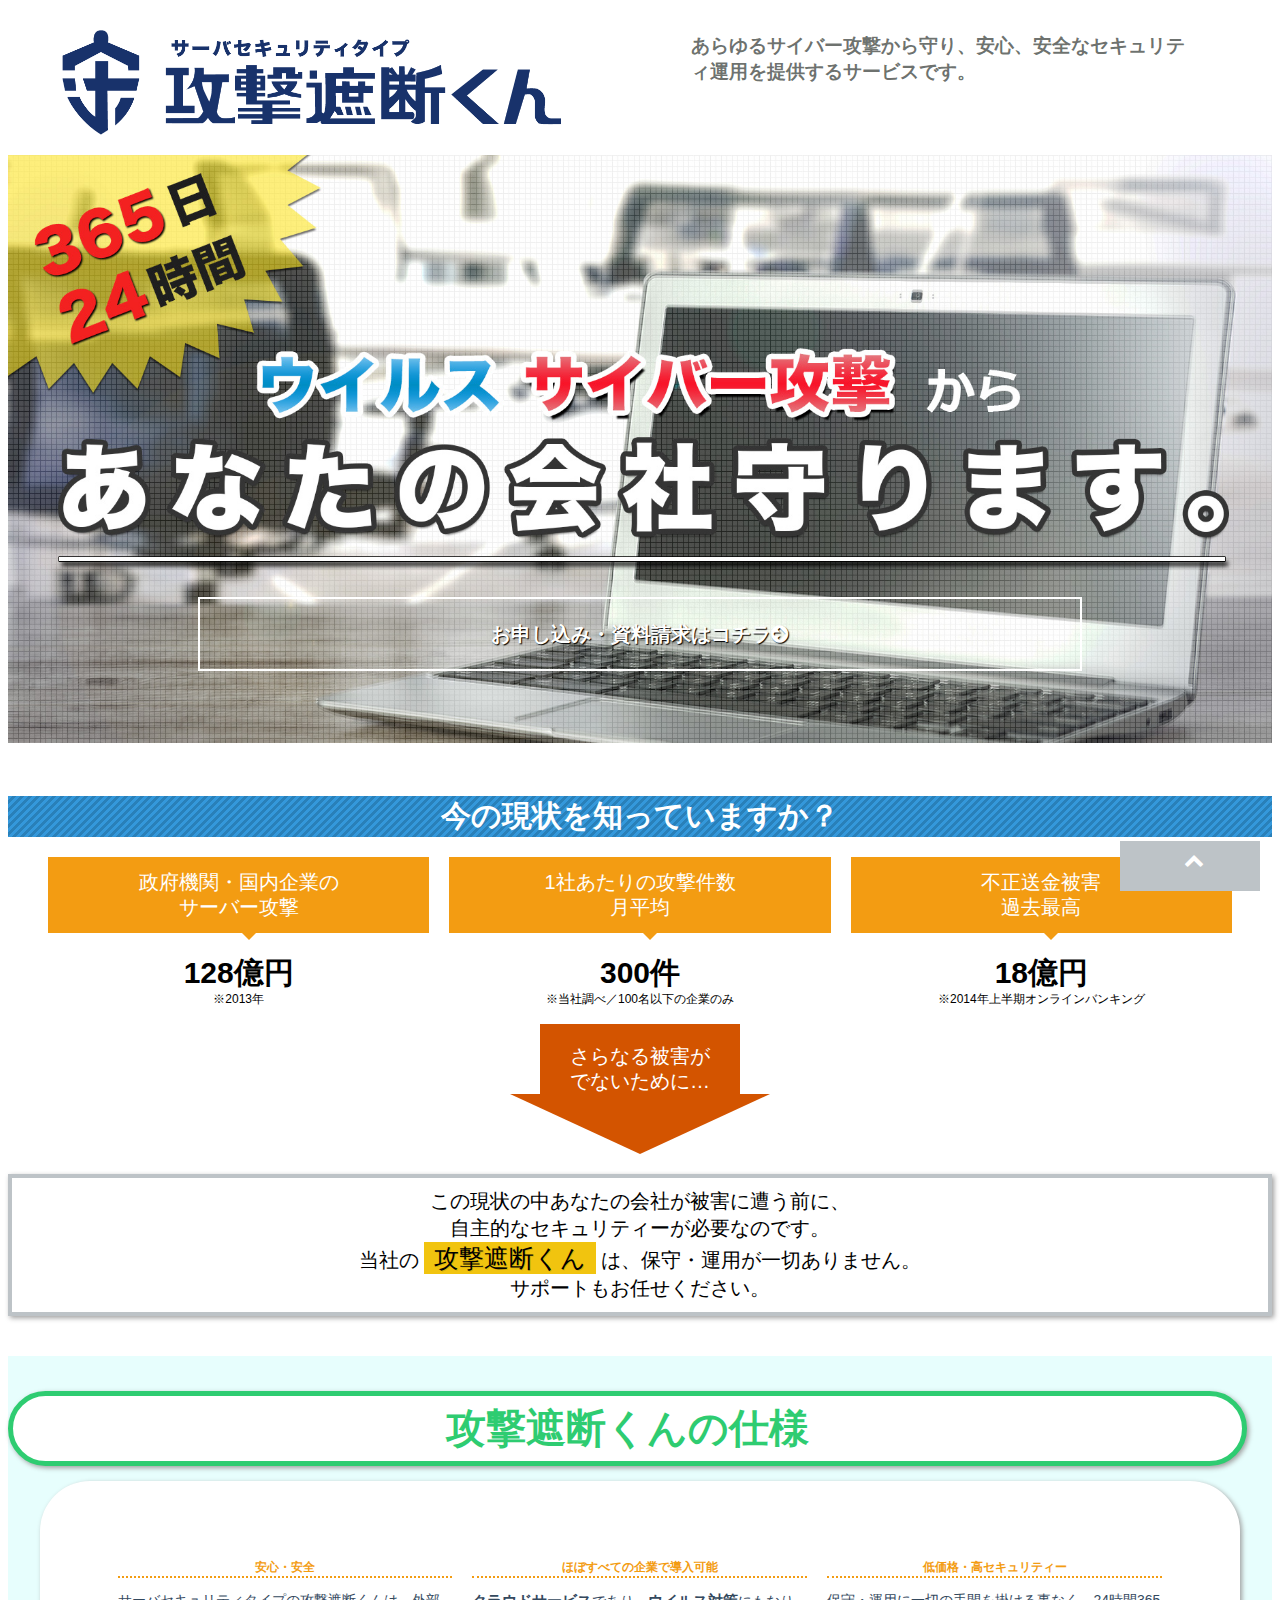
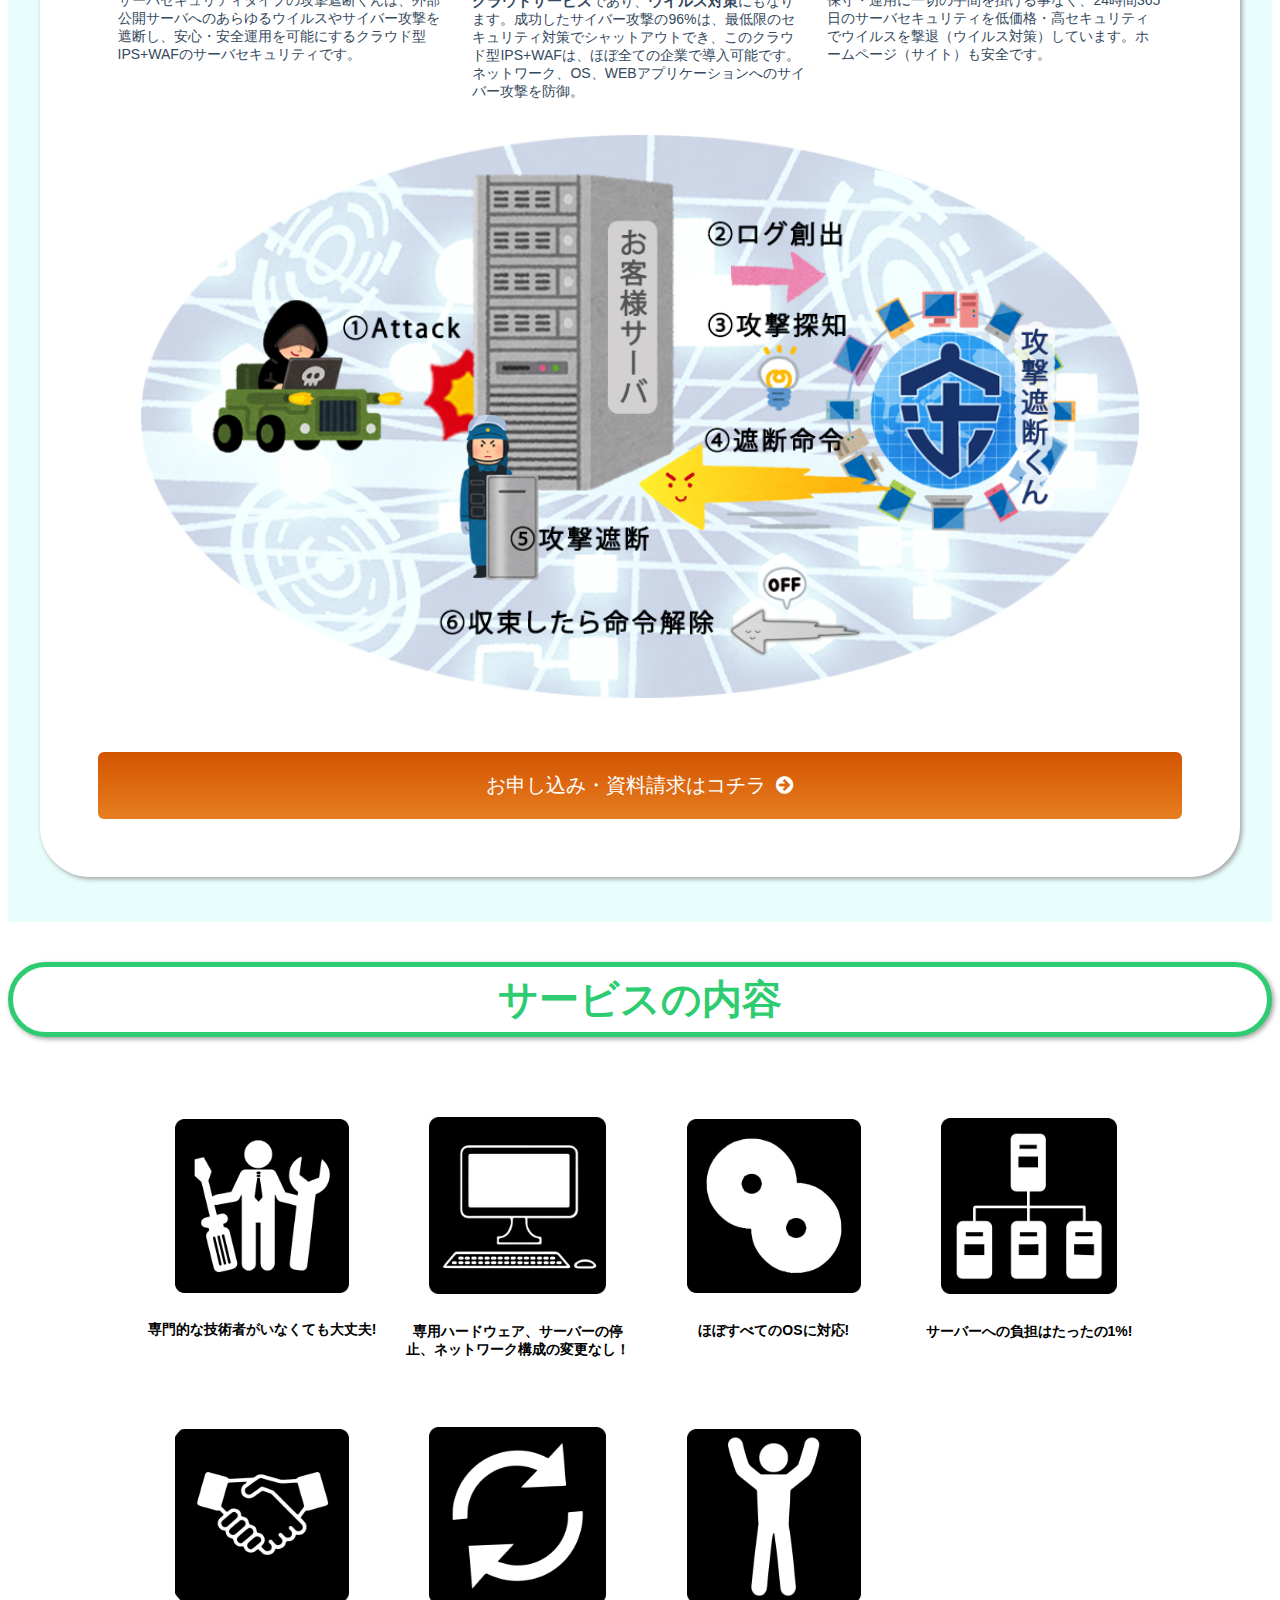
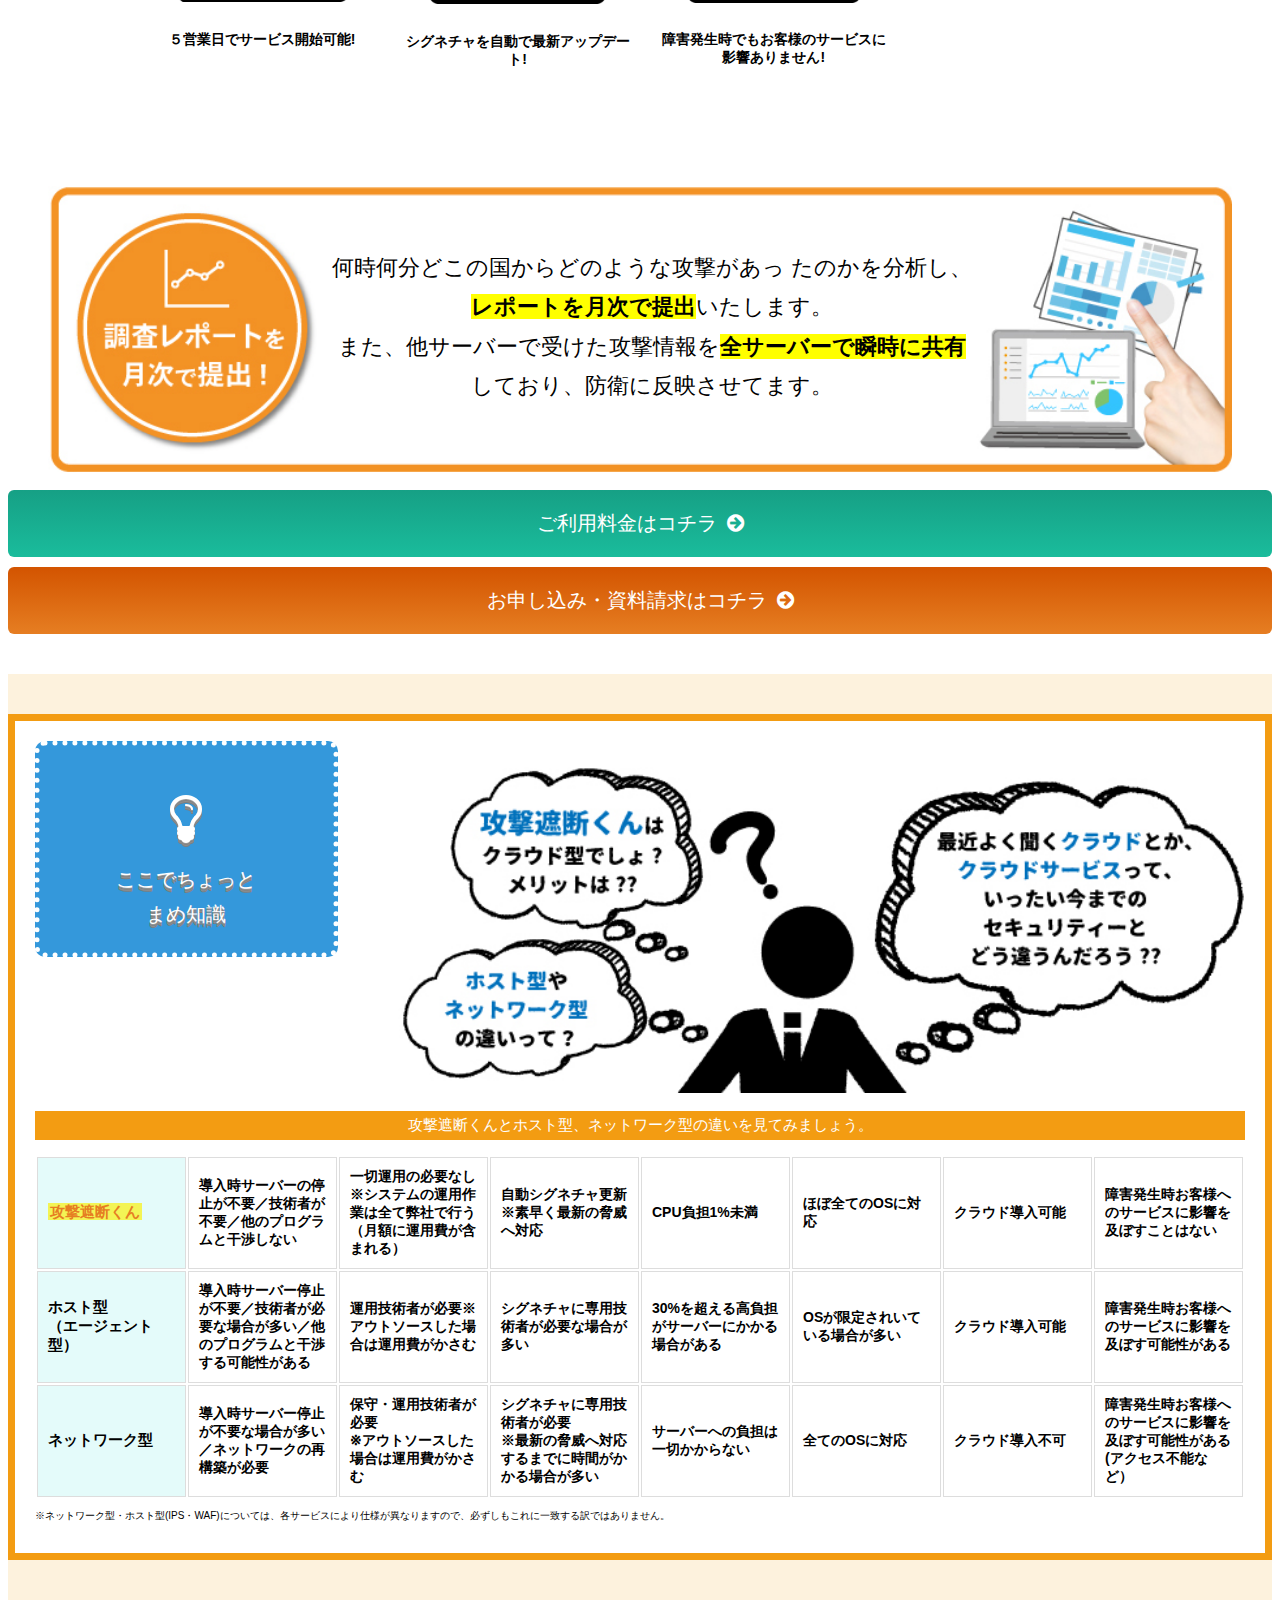
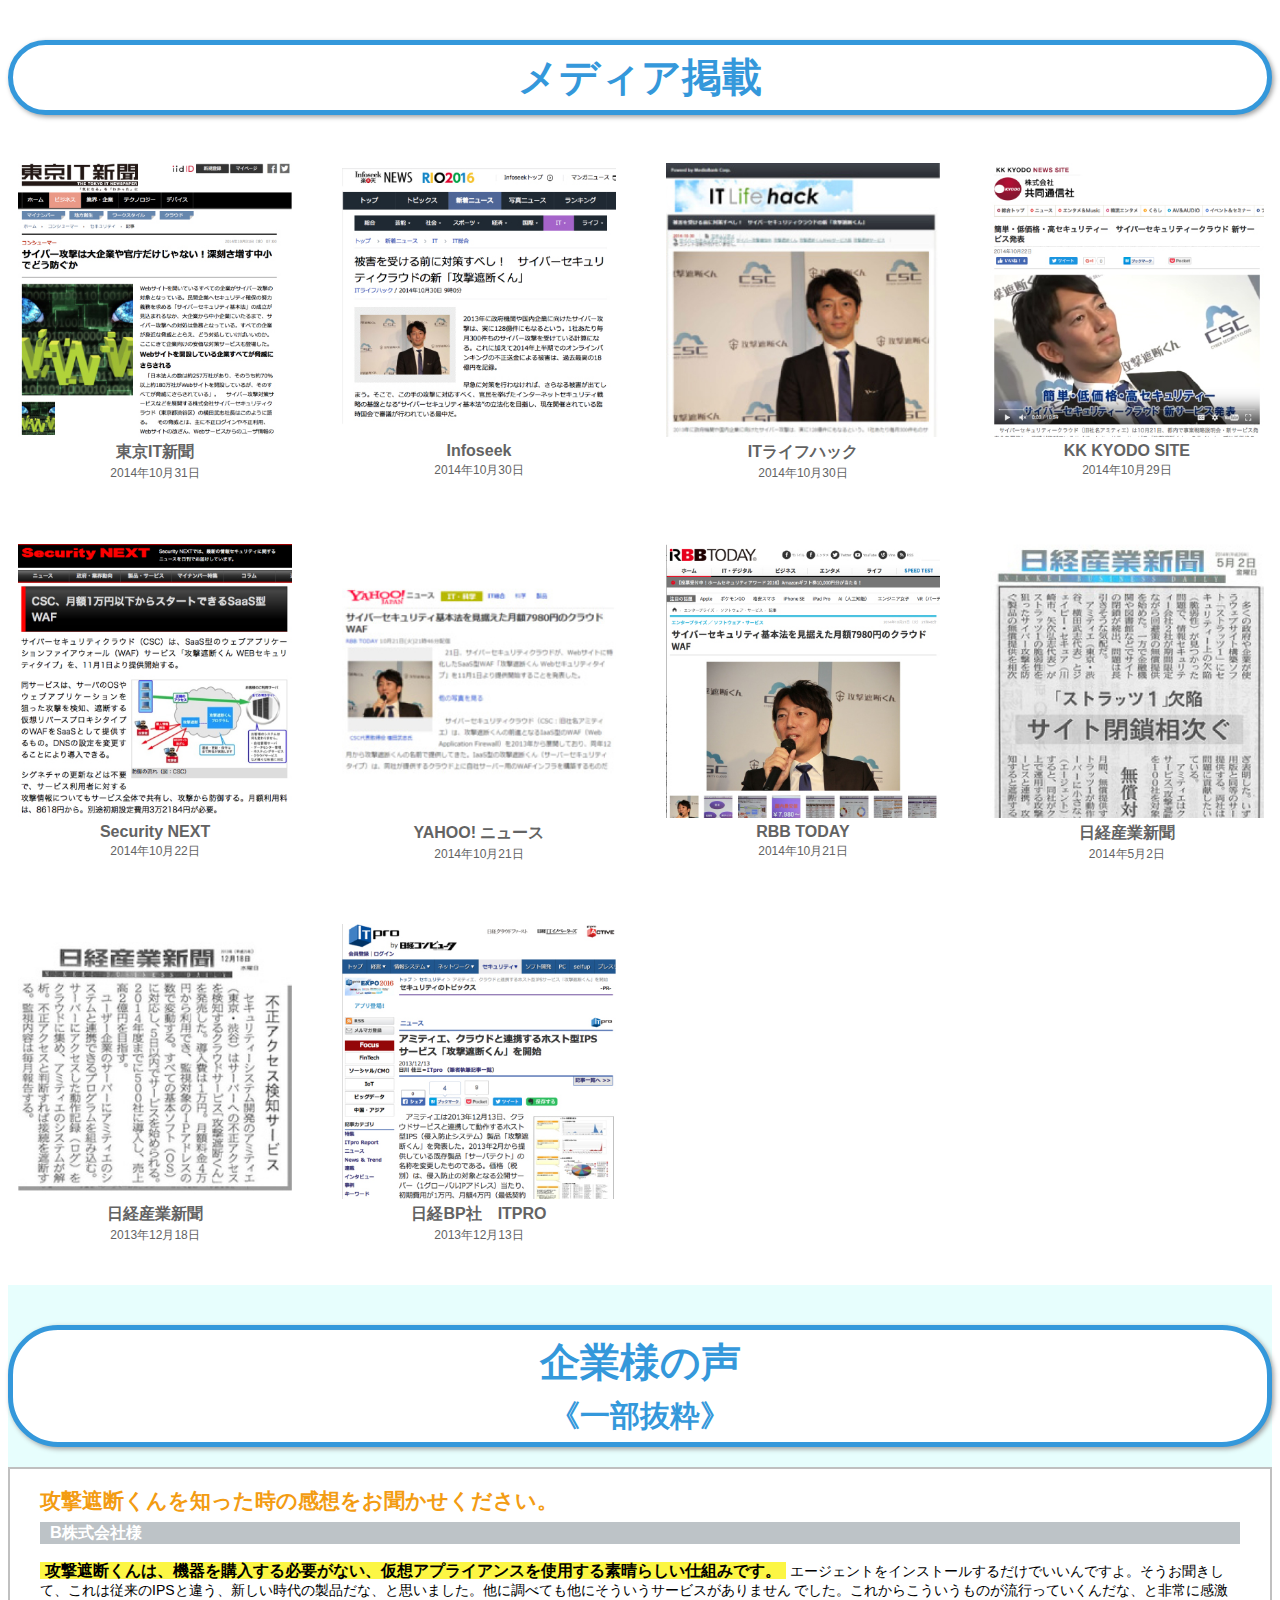
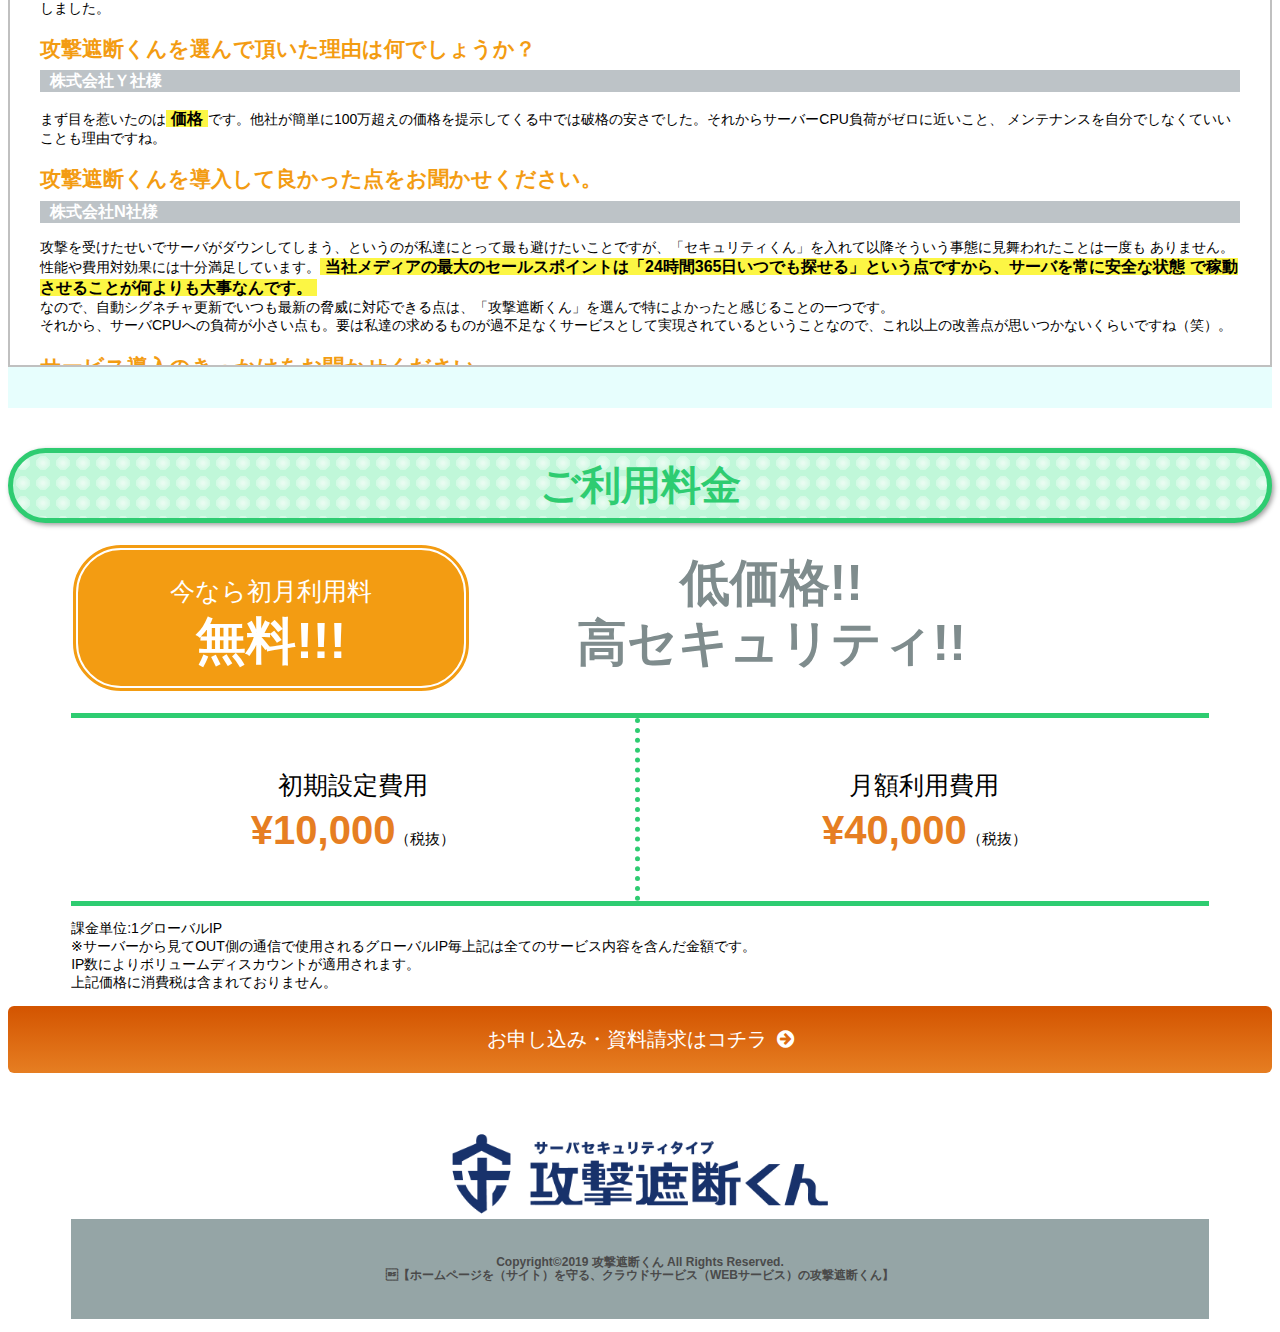
<file: index.html>
<!doctype html>
<html>
<head>
<meta charset="UTF-8">
<meta name="viewport" content="width=device-width,initial-scale=1.0, minimum-scale=1.0">
<title>攻撃遮断くん</title>
<!--変更点１-->
<link rel="stylesheet" type="text/css" href="style.css">
<link rel="stylesheet" type="text/css" href="sp.css" >

<link rel="stylesheet" href="https://maxcdn.bootstrapcdn.com/font-awesome/4.6.3/css/font-awesome.min.css">
<link rel="stylesheet" href="photoswipe.css" />

<!-- jQuery -->
<script src="https://ajax.googleapis.com/ajax/libs/jquery/1.10.2/jquery.min.js"></script>
<script src="jquery.bxslider.min.js"></script>
<link href="jquery.bxslider.css" rel="stylesheet" />
<script src="breakpoints.js"></script>
<script src="jquery.photoswipe.js"></script>
<script type="text/javascript">
        $(document).ready(function(){
            $('.bxslider').bxSlider({
                auto: true,
				pause:  1800,
				speed: 500,
            });
        });

		$(function() {
    $(window).setBreakpoints({
        distinct: true,
        breakpoints: [ 1, 769 ]
    });
    $(window).bind('enterBreakpoint769',function() {
        $('.sp-img').each(function() {
            $(this).attr('src', $(this).attr('src').replace('-sp', '-pc'));
        });
    });
    $(window).bind('enterBreakpoint1',function() {
        $('.sp-img').each(function() {
            $(this).attr('src', $(this).attr('src').replace('-pc', '-sp'));
        });
    });
});
</script>
<script>
$(function() {
	//クリックしたときのファンクションをまとめて指定
	$('.tab li').click(function() {

		//.index()を使いクリックされたタブが何番目かを調べ、
		//indexという変数に代入します。
		var index = $('.tab li').index(this);

		//コンテンツを一度すべて非表示にし、
		$('.content li').css('display','none');

		//クリックされたタブと同じ順番のコンテンツを表示します。
		$('.content li').eq(index).css('display','block');

		//一度タブについているクラスselectを消し、
		$('.tab li').removeClass('select');

		//クリックされたタブのみにクラスselectをつけます。
		$(this).addClass('select')
	});
});

</script>

<script>
;(function($){
    $(function(){
        $('a.swipe').photoSwipe();
    });
})(jQuery);
</script>

<!-- スムーズスクロール部分の記述 -->
<script>
$(function(){
   // #で始まるアンカーをクリックした場合に処理
   $('a[href^=#]').click(function() {
      // スクロールの速度
      var speed = 400; // ミリ秒
      // アンカーの値取得
      var href= $(this).attr("href");
      // 移動先を取得
      var target = $(href == "#" || href == "" ? 'html' : href);
      // 移動先を数値で取得
      var position = target.offset().top;
      // スムーススクロール
      $('body,html').animate({scrollTop:position}, speed, 'swing');
      return false;
   });
});
</script>

<script>
//■page topボタン

$(function(){
var topBtn=$('#pageTop');
topBtn.hide();



//◇ボタンの表示設定
$(window).scroll(function(){
  if($(this).scrollTop()>100){

    //---- 画面を100pxスクロールしたら、ボタンを表示する
    topBtn.fadeIn();

  }else{

    //---- 画面が100pxより上なら、ボタンを表示しない
    topBtn.fadeOut();

  }
});



// ◇ボタンをクリックしたら、スクロールして上に戻る
topBtn.click(function(){
  $('body,html').animate({
  scrollTop: 0},500);
  return false;

});



});


</script>

</head>

<body>
  <div id="wrapper">
<header class="header">
  <div class=block_01>
	<div class="site-title-sub">
    	<p>あらゆるサイバー攻撃から守り、安心、安全なセキュリティ運用を提供するサービスです。</p>
    </div>

    <div class="site-title">
    	<p><img src="img/logo_re_02_03.png" alt=""></p>
    </div>
  </div>

</header>
<section class="mainview">
  <img src="img/20170312_03.jpg">
  <div class="contact">
  <a class="contact-btn" href="mail/mail.html">
  お申し込み・資料請求はコチラ<i class="fa fa-arrow-circle-right" aria-hidden="true"></i></a>
  </div>
</section>
<!--
<section class="mainview">
   <div style="position: relative;">
   <img src="img/20170312_03.jpg" class="sp-img" width="100%" height="auto" alt="mainview"><br>
   <div style="position: absolute; top: 15px; right: 30px; width: 50%;">
   <div class="mainview-img">
      <img src="img/title.png" width="100%" height="auto" alt="mainview">
   </div>
   </div>

   <div class="slideshow">
   <div style="position: absolute; bottom: -20px; right: 50px; width: 45%;">
   <ul class="bxslider">
   	 <li><img title="水滴" alt="" src="img/slideshow_1.jpg" width="100%" height="auto"/></li>
     <li><img title="水滴" alt="" src="img/slideshow_2.jpg" width="100%" height="auto"/></li>
     <li><img title="水滴" alt="" src="img/slideshow_3.jpg" width="100%" height="auto"/></li>
   </ul>
   </div>
 </div>

   </div>
</section>
-->
<section class="circumstance">
  	<div class="circumstance-title">
    	<h2>今の現状を知っていますか？</h2>
    </div>

<div class="circumstance-wrapper">
	<div class="circumstance-box">
    <p>政府機関・国内企業の<br>サーバー攻撃</p>
    <div class="circumstance-info">128億円<br><span class="font">※2013年</span></div>
    </div>

    <div class="circumstance-box">
    <p>1社あたりの攻撃件数<br>月平均</p>
    <div class="circumstance-info">300件<br><span class="font">※当社調べ／100名以下の企業のみ</span></div>
    </div>

    <div class="circumstance-box">
    <p>不正送金被害<br>過去最高</p>
    <div class="circumstance-info">18億円<br><span class="font">※2014年上半期オンラインバンキング</span></div>
    </div>
    </div>

    <div class="shikaku">
    	さらなる被害が<br>でないために…
    </div>

    <div class="sankaku"></div>

    <div class="circumstance-coment">
    	<p>この現状の中あなたの会社が被害に遭う前に、<br>自主的なセキュリティーが必要なのです。<br>
           当社の<span class="font2">攻撃遮断くん</span>は、保守・運用が一切ありません。<br>サポートもお任せください。</p>
    </div>
</section>




<section class="specification">
	<div class="specification-wrapper">
        <div class="specification-title">
        攻撃遮断くんの仕様
        </div>
    </div>

<div class="spec-wrapper">
	<div class="spec-cell">
	<div class="spec-box">
    <div class="spec-title">安心・安全</div>
    <p class="spec-text">
    サーバセキュリティタイプの攻撃遮断くんは、外部公開サーバへのあらゆるウイルスやサイバー攻撃を遮断し、安心・安全運用を可能にするクラウド型IPS+WAFのサーバセキュリティです。
    </p>
    </div>

    <div class="spec-box">
    <div class="spec-title">ほぼすべての企業で導入可能</div>
    <p class="spec-text">
    <span class="font3">クラウドサービス</span>であり、<span class="font3">ウイルス対策</span>にもなります。成功したサイバー攻撃の96%は、最低限のセキュリティ対策でシャットアウトでき、このクラウド型IPS+WAFは、ほぼ全ての企業で導入可能です。
    ネットワーク、OS、WEBアプリケーションへのサイバー攻撃を防御。
    </p>
    </div>

    <div class="spec-box">
    <div class="spec-title">低価格・高セキュリティー</div>
    <p class="spec-text">
    保守・運用に一切の手間を掛ける事なく、24時間365日のサーバセキュリティを低価格・高セキュリティでウイルスを撃退（ウイルス対策）しています。ホームページ（サイト）も安全です。
    </p>
    </div>
    </div>

    <div class="spec-img">
      <img class="pc" src="img/base.jpg" alt="パソコン用の画像">
      <img class="sp" src="img/base-sp.jpg" alt="スマートフォン用の画像">
    </div>

    <div class="contact-2">
    <a class="contact-btn-2" href="mail/mail.html">
    お申し込み・資料請求はコチラ<i class="fa fa-arrow-circle-right" aria-hidden="true"></i></a>
    </div>

</div>
</section>

<section class="service">
	<div class="service-wrapper">
    	<div class="service-title">
        サービスの内容
        </div>
    </div>
<div class="forpc-img">
  <div class="pc" alt="PC用の画像">
    <div class="icons">
        <table>
          <tr>
            <td style="border-style: none;">
              <img src=img/engineer-engineer.gif><p>専門的な技術者がいなくても大丈夫!</p>
            </td>
            <td style="border-style: none;">
              <img src=img/pc-pc.gif><p>専用ハードウェア、サーバーの停止、ネットワーク構成の変更なし！</P>
            </td>
            <td style="border-style: none;">
              <img src=img/disc-disc.gif><p>ほぼすべてのOSに対応!</p>
            </td>
            <td style="border-style: none;">
              <img src=img/saver-saver.gif><p>サーバーへの負担はたったの1%!</p>
            </td>
          </tr>
          <tr>
            <td style="border-style: none;">
              <img src=img/partner-partner.gif><p>５営業日でサービス開始可能!</P>
            </td>
            <td style="border-style: none;">
              <img src=img/update-update.gif><p>シグネチャを自動で最新アップデート!</p>
            </td>
            <td style="border-style: none;">
              <img src=img/happy-happy.gif><p>障害発生時でもお客様のサービスに影響ありません!</p>
            </td>
          </tr>
        </table>
      </div>
    </div>
</div>

<div class="sp" alt="スマートフォン用の画像">
  <div class="service-box-wrapper">
      <div class="service-box">
          	<div class="service-list"><img src=img/engineer-engineer.gif></div>
              <div class="service-info"><p><span class="font4">専門的な技術者がいなくても大丈夫!</span><br>システムの保守・運用作業はすべて弊社が行います。</p></div>
      </div>

       <div class="service-box">
          	<div class="service-list"><img src=img/pc-pc.gif></div>
              <div class="service-info"><p><span class="font4">専用ハードウェア、サーバーの停止、ネットワーク構成の変更なし！</span></p></div>
      </div>

      <div class="service-box">
          	<div class="service-list"><img src=img/disc-disc.gif></div>
              <div class="service-info"><p><span class="font4">ほぼすべてのOSに対応!</span></p></div>
      </div>

      <div class="service-box">
          	<div class="service-list"><img src=img/saver-saver.gif></div>
              <div class="service-info"><p><span class="font4">サーバーへの負担はたったの1%!</span><br>サーバーやサービス性能への影響はほとんどありません。</p></div>
     </div>

     <div class="service-box">
          	<div class="service-list"><img src=img/partner-partner.gif></div>
              <div class="service-info"><p><span class="font4">５営業日でサービス開始可能!</span><br>ご担当様の手を煩わせません。</p></div>
    </div>

    <div class="service-box">
          	<div class="service-list"><img src=img/update-update.gif></div>
              <div class="service-info"><p><span class="font4">シグネチャを自動で最新アップデート!</span></p></div>
    </div>

    <div class="service-box">
          	<div class="service-list"><img src=img/happy-happy.gif></div>
              <div class="service-info"><p><span class="font4">障害発生時でもお客様のサービスに影響ありません!</span></p></div>
    </div>
  </div>
</div>

<figure class="report">
  <div class="report-img">
    <img src="img/report-pc.jpg" class="sp-img" alt="レポート">
  </div>
  <figcaption class="report-text">
    <p>何時何分どこの国からどのような攻撃があっ たのかを分析し、<br>
      <span class="report-deco">レポートを月次で提出</span>いたします。<br>
      また、他サーバーで受けた攻撃情報を<span class="report-deco">全サーバーで瞬時に共有</span><br>
      しており、防衛に反映させてます。</p>
  </figcaption>
</figure>

</section>

<section class="price-btn">
    <div class="price-btn1">
        <a class="price-btn-1" href="#price">
        ご利用料金はコチラ<i class="fa fa-arrow-circle-right" aria-hidden="true"></i></a>
    </div>
</section>

<section class="contact-btn3">
    <div class="contact-btn-3">
        <a class="contact-btn-3-2" href="mail/mail.html">
        お申し込み・資料請求はコチラ<i class="fa fa-arrow-circle-right" aria-hidden="true"></i></a>
    </div>
</section>



<section class="trivia">
	<div class="trivia-wrapper_01">
    	<div class="trivia-box">
            <div class="trivia-title">
           		<i class="fa fa-lightbulb-o fa-4x" aria-hidden="true"></i>
		   		<p>ここでちょっと<br>まめ知識</p>
        	</div>

            <div class="trivia-img">
            	<img src="img/trivia.jpg" class="sp-img" alt="仕様">
            </div>
        </div>

        <div class="trivia-discription">
            <p>攻撃遮断くんとホスト型、ネットワーク型の違いを見てみましょう。</p>
        </div>
<table class="compare">
  <tr>
<th><span class="font6">攻撃遮断くん</span></th>
<td>導入時サーバーの停止が不要／技術者が不要／他のプログラムと干渉しない</td>

<td>一切運用の必要なし※システムの運用作業は全て弊社で行う（月額に運用費が含まれる）</td>
<td>自動シグネチャ更新※素早く最新の脅威へ対応</td>
<td>CPU負担1%未満</td>
<td>ほぼ全てのOSに対応</td>
<td>クラウド導入可能</td>
<td>障害発生時お客様へのサービスに影響を及ぼすことはない</td>
</tr>

<tr>
<th>ホスト型<br>（エージェント型）</th>
<td>導入時サーバー停止が不要／技術者が必要な場合が多い／他のプログラムと干渉する可能性がある</td>
<td>運用技術者が必要※アウトソースした場合は運用費がかさむ</td>
<td>シグネチャに専用技術者が必要な場合が多い</td>
<td>30%を超える高負担がサーバーにかかる場合がある</td>
<td>OSが限定されいている場合が多い</td>
<td>クラウド導入可能</td>
<td>障害発生時お客様へのサービスに影響を及ぼす可能性がある</td>
</tr>

<tr>
<th>ネットワーク型<br></th>
<td>導入時サーバー停止が不要な場合が多い／ネットワークの再構築が必要</td>
<td>保守・運用技術者が必要<br>※アウトソースした場合は運用費がかさむ</td>
<td>シグネチャに専用技術者が必要<br>※最新の脅威へ対応するまでに時間がかかる場合が多い</td>
<td>サーバーへの負担は一切かからない</td>
<td>全てのOSに対応</td>
<td>クラウド導入不可</td>
<td>障害発生時お客様へのサービスに影響を及ぼす可能性がある<br>(アクセス不能など）</td>
</tr>
</table>

    <div class="table-note">
        <p>
        ※ネットワーク型・ホスト型(IPS・WAF)については、各サービスにより仕様が異なりますので、必ずしもこれに一致する訳ではありません。
        </p>
    </div>
</div>
</section>

<section class="media">
	<div class="media-wrapper">
    	<div class="media-title">
        	<p>メディア掲載</p>
        </div>

        <div class="media-gallery">
        	<div class="imageAll">

                <div class="imageBox_unit box_left">
                    <p class="image"><a href="http://itnp.net/story/991"><img src="img/media1-thumnail.jpg" alt="" /></a></p>
                    <p class="title">東京IT新聞<br><span class="font7">2014年10月31日</span></p>
                <!--/imageBox_unit--></div>

                <div class="imageBox_unit box_right">
                    <p class="image"><a href="http://news.infoseek.co.jp/article/itlifehack_6120"><img src="img/media2-thumnail.jpg" alt="" /></a></p>
                    <p class="title">Infoseek<br><span class="font7">2014年10月30日</span></p>
                <!--/imageBox_unit--></div>

                <div class="imageBox_unit box_left">
                    <p class="image"><a href="http://itlifehack.jp/archives/6120"><img src="img/media3-thumnail.jpg" alt="" /></a></p>
                    <p class="title">ITライフハック<br><span class="font7">2014年10月30日</span></p>
                <!--/imageBox_unit--></div>

                <div class="imageBox_last box_right">
                    <p class="image"><a href="http://www.kyodo.co.jp/yawaosi-eizo/2014-10-22_1078916/"><img src="img/media4-thumnail.jpg" alt="" /></a></p>
                    <p class="title">KK KYODO SITE<br><span class="font7">2014年10月29日</span></p>
                <!--/imageBox_unit--></div>

                <div class="imageBox_unit box_left">
                    <p class="image"><a href="http://www.security-next.com/053013"><img src="img/media5-thumnail.jpg" alt="" /></a></p>
                    <p class="title">Security NEXT<br><span class="font7">2014年10月22日</span></p>
                <!--/imageBox_unit--></div>

                <div class="imageBox_unit box_right">
                    <p class="image"><a href="http://headlines.yahoo.co.jp/hl?a=20141021-00000031-rbb-sci"><img src="img/media6-thumnail.jpg" alt="" /></a></p>
                   <p class="title">YAHOO! ニュース<br><span class="font7">2014年10月21日</span></p>
                <!--/imageBox_unit--></div>

                <div class="imageBox_unit box_left">
                    <p class="image"><a href="http://www.rbbtoday.com/article/2014/10/21/124663.html"><img src="img/media7-thumnail.jpg" alt="" /></a></p>
                    <p class="title">RBB TODAY<br><span class="font7">2014年10月21日</span></p>
                <!--/imageBox_unit--></div>

                <div class="imageBox_last box_right">
                    <p class="image"><a href="img/media8.jpg" class="swipe" rel="group1"><img src="img/media8-thumnail.jpg" alt="" /></a></p>
                    <p class="title">日経産業新聞<br><span class="font7">2014年5月2日</span></p>
                <!--/imageBox_unit--></div>

                <div class="imageBox_unit box_left">
                    <p class="image"><a href="img/media9.jpg" class="swipe" rel="group1"><img src="img/media9-thumnail.jpg" alt="" /></a></p>
                    <p class="title">日経産業新聞<br><span class="font7">2013年12月18日</span></p>
                <!--/imageBox_unit--></div>

                <div class="imageBox_unit box_right">
                    <p class="image"><a href="http://itpro.nikkeibp.co.jp/article/NEWS/20131213/524747/?ST=security&P=1"><img src="img/media10-thumnail.jpg" alt="" /></a></p>
                    <p class="title">日経BP社　ITPRO<br><span class="font7">2013年12月13日</span></p>
                <!--/imageBox_unit--></div>

			<!--/imageAll--></div>
        </div>
    </div>
</section>

<section class="customer">
	<div class="customer-wrapper">
    	<div class="customer-title">
        	<p>企業様の声<br><span class="font8">《一部抜粋》</span></p>
        </div>

        <div class="comments-wrapper">
        <div class="comments-box">
        	<div class="comments-text">
                <h2>攻撃遮断くんを知った時の感想をお聞かせください。</h2>
                <h3>B株式会社様</h3>
                <p><span class="font9">攻撃遮断くんは、機器を購入する必要がない、仮想アプライアンスを使用する素晴らしい仕組みです。</span>
                エージェントをインストールするだけでいいんですよ。そうお聞きして、これは従来のIPSと違う、新しい時代の製品だな、と思いました。他に調べても他にそういうサービスがありません
                でした。これからこういうものが流行っていくんだな、と非常に感激しました。 </p>
            </div>

            <div class="comments-text">
                <h2>攻撃遮断くんを選んで頂いた理由は何でしょうか？</h2>
                <h3>株式会社Ｙ社様</h3>
                <p>まず目を惹いたのは<span class="font9">価格</span>です。他社が簡単に100万超えの価格を提示してくる中では破格の安さでした。それからサーバーCPU負荷がゼロに近いこと、
                メンテナンスを自分でしなくていいことも理由ですね。</p>
            </div>

            <div class="comments-text">
                <h2>攻撃遮断くんを導入して良かった点をお聞かせください。</h2>
                <h3>株式会社N社様</h3>
                <p>攻撃を受けたせいでサーバがダウンしてしまう、というのが私達にとって最も避けたいことですが、「セキュリティくん」を入れて以降そういう事態に見舞われたことは一度も
				ありません。性能や費用対効果には十分満足しています。<span class="font9">当社メディアの最大のセールスポイントは「24時間365日いつでも探せる」という点ですから、サーバを常に安全な状態
				で稼動させることが何よりも大事なんです。</span><br>なので、自動シグネチャ更新でいつも最新の脅威に対応できる点は、「攻撃遮断くん」を選んで特によかったと感じることの一つです。
				<br>それから、サーバCPUへの負荷が小さい点も。要は私達の求めるものが過不足なくサービスとして実現されているということなので、これ以上の改善点が思いつかないくらいですね（笑）。</p>
            </div>

            <div class="comments-text">
                <h2>サービス導入のきっかけをお聞かせください。</h2>
                <h3>R株式会社様</h3>
                <p>ちょうどセキュリティ問題がニュースで騒がれはじめた頃に社内ウェブ担当になり、企業のサイバー犯罪対策は案外甘いものだなと危機感を持ったのがきっかけです。その危機感は、
				会社が成長するにつれて強くなりました。まず大手のお客様からのご依頼が増え、会社で扱う案件の規模も拡大してきたので、ここで万一サイバー攻撃を受ければこれまで以上に大きな信用問題に直結してしまうと感じました。また、
				会社の知名度が上がり自社情報が 多くの人の目に触れるようになれば、それだけ犯罪者に狙われる可能性も上がるだろうと考えました。
				<br><span class="font9">サーバから重要な情報を盗まれて信用を失うリスク、ウェブサイトを改ざんされ、一般のお客様にマルウェアやスパム メールを送りつけて加害者になってしまうリスク。どちらも会社にとっ
				ては 絶対に避けたいものです。。</span></p>
            </div>
        </div>
        </div>

    </div>
</section>

<section id="price">
	<div class="price-title">
    	<p>ご利用料金</p>
    </div>

    <div class="price-info">

    	<div class="price-text-box">
        <div class="Price-text">
        <p>今なら初月利用料<br><span class="font10">無料!!!</span></p>
        </div>
        </div>

        <div class="price-point-box">
        <div class="price-point">
          <p>低価格!!<br>
            高セキュリティ!!</p>
        </div>
        </div>

    </div>

    <div class="price-table">

    <div class="price-first">
    <div class="price-detail">
    	<p><span class="font11">初期設定費用</span><br>¥10,000<span class="font12">（税抜）</span></p>
    </div>
    </div>

    <div class="price-monthry">
    <div class="price-detail">
    <p><span class="font11">月額利用費用</span><br>¥40,000<span class="font12">（税抜）</span></p>
    </div>
    </div>
   </div>

    <div class="price-note">
    <p>課金単位:1グローバルIP<br>※サーバーから見てOUT側の通信で使用されるグローバルIP毎上記は全てのサービス内容を含んだ金額です。<br>IP数によりボリュームディスカウントが適用されます。<br>上記価格に消費税は含まれておりません。</p>
    </div>

</section>

<section class="contact-btn3">
    <div class="contact-btn-3">
        <a class="contact-btn-3-2" href="mail/mail.html">
        お申し込み・資料請求はコチラ<i class="fa fa-arrow-circle-right" aria-hidden="true"></i></a>
    </div>
</section>

<footer class="footer">
	<div class="footer-logo"><img src="img/logo_re_02_03.png" alt="フッターロゴ"></div>
    <div class="copyright"><p>Copyright©2019 攻撃遮断くん All Rights Reserved.<br>【ホームページを（サイト）を守る、クラウドサービス（WEBサービス）の攻撃遮断くん】</p></div>
</footer>

<p id="pageTop"><a href="#"><i class="fa fa-chevron-up"> </i></a></p>
</div>
</body>
</html>
</file>
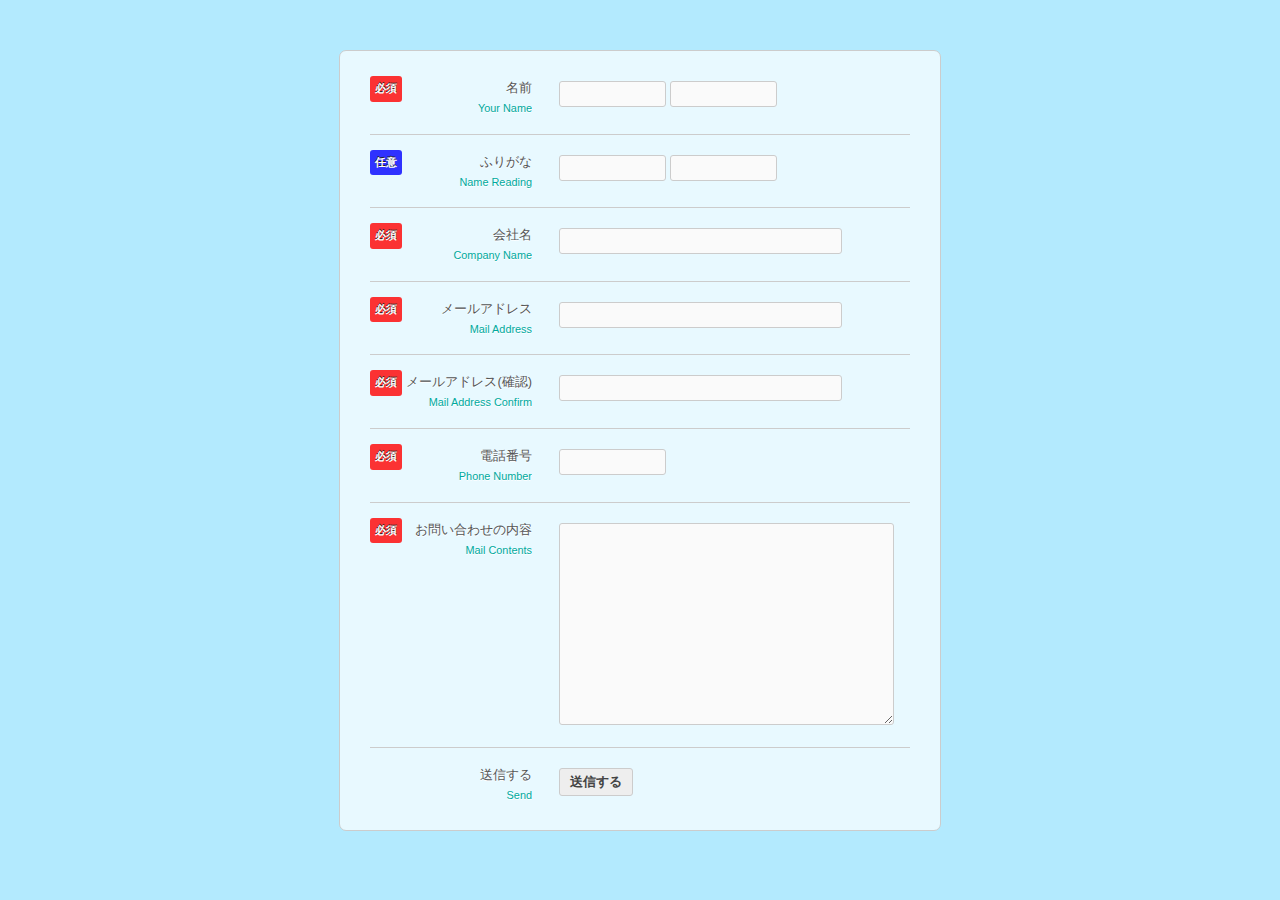
<file: mail/mail.html>
<!DOCTYPE html>
<html lang="ja" dir="ltr">
<head>
<meta charset="UTF-8" />
<title>mail</title>
<meta name="robots" content="noindex,nofollow" />
<meta name="viewport" content="width=device-width,initial-scale=1.0" />
<link rel="stylesheet" type="text/css" href="css/import.css" />
<link rel="stylesheet" type="text/css" href="css/mailform.css" />

<!-- ご希望の日時選択ライブラリここから -->
<link rel="stylesheet" type="text/css" href="css/jquery.datetimepicker.css" />
<!-- ご希望の日時選択ライブラリここまで -->

</head>
<body>

	<form action="php/mailform.php" method="post" id="mail_form">
		<dl>
			<dt>名前<span>Your Name</span></dt>
			<dd class="required"><input type="text" id="name_1" name="name_1" value="" /> <input type="text" id="name_2" name="name_2" value="" /></dd>
			
			<dt>ふりがな<span>Name Reading</span></dt>
			<dd><input type="text" id="read_1" name="read_1" value="" /> <input type="text" id="read_2" name="read_2" value="" /></dd>
            
            <dt>会社名<span>Company Name</span></dt>
			<dd class="required"><input type="text" id="company" name="company" value="" /> </dd>
			
			<dt>メールアドレス<span>Mail Address</span></dt>
			<dd class="required"><input type="text" id="mail_address" name="mail_address" value="" /></dd>
			
			<dt>メールアドレス(確認)<span>Mail Address Confirm</span></dt>
			<dd class="required"><input type="text" id="mail_address_confirm" name="mail_address_confirm" value="" /></dd>
			
			<dt>電話番号<span>Phone Number</span></dt>
			<dd class="required"><input type="text" id="phone" name="phone" value="" /></dd>
			
			
			<dt>お問い合わせの内容<span>Mail Contents</span></dt>
			<dd class="required"><textarea id="mail_contents" name="mail_contents" cols="40" rows="5"></textarea></dd>
			
			<dt>送信する<span>Send</span></dt>
			<dd class="required"><input type="submit" id="mail_submit_button" name="mail_submit_button" value="送信する" /></dd>
		</dl>
	</form>


<script type="text/javascript" src="js/jquery-1.12.2.min.js"></script>
<script type="text/javascript" src="js/mailform.js"></script>


<!-- フリガナ自動入力ライブラリここから -->
<script type="text/javascript" src="js/jquery.autoKana.js"></script>
<!-- フリガナ自動入力ライブラリここまで -->


<!-- 住所自動入力ライブラリここから -->
<script type="text/javascript" src="js/ajaxzip3.js"></script>
<!-- 住所自動入力ライブラリここまで -->


<!-- ご希望の日時選択ライブラリここから -->
<script type="text/javascript" src="js/jquery.datetimepicker.js"></script>
<script>
	$(function(){
		$('#day').datetimepicker({
			//サンプルとして選択可能時間帯を10:00～18:00にしています。
			minTime : '10:00',
			maxTime : '19:00'
		});
	});
</script>
<!-- ご希望の日時選択ライブラリここまで -->


</body>
</html>
</file>
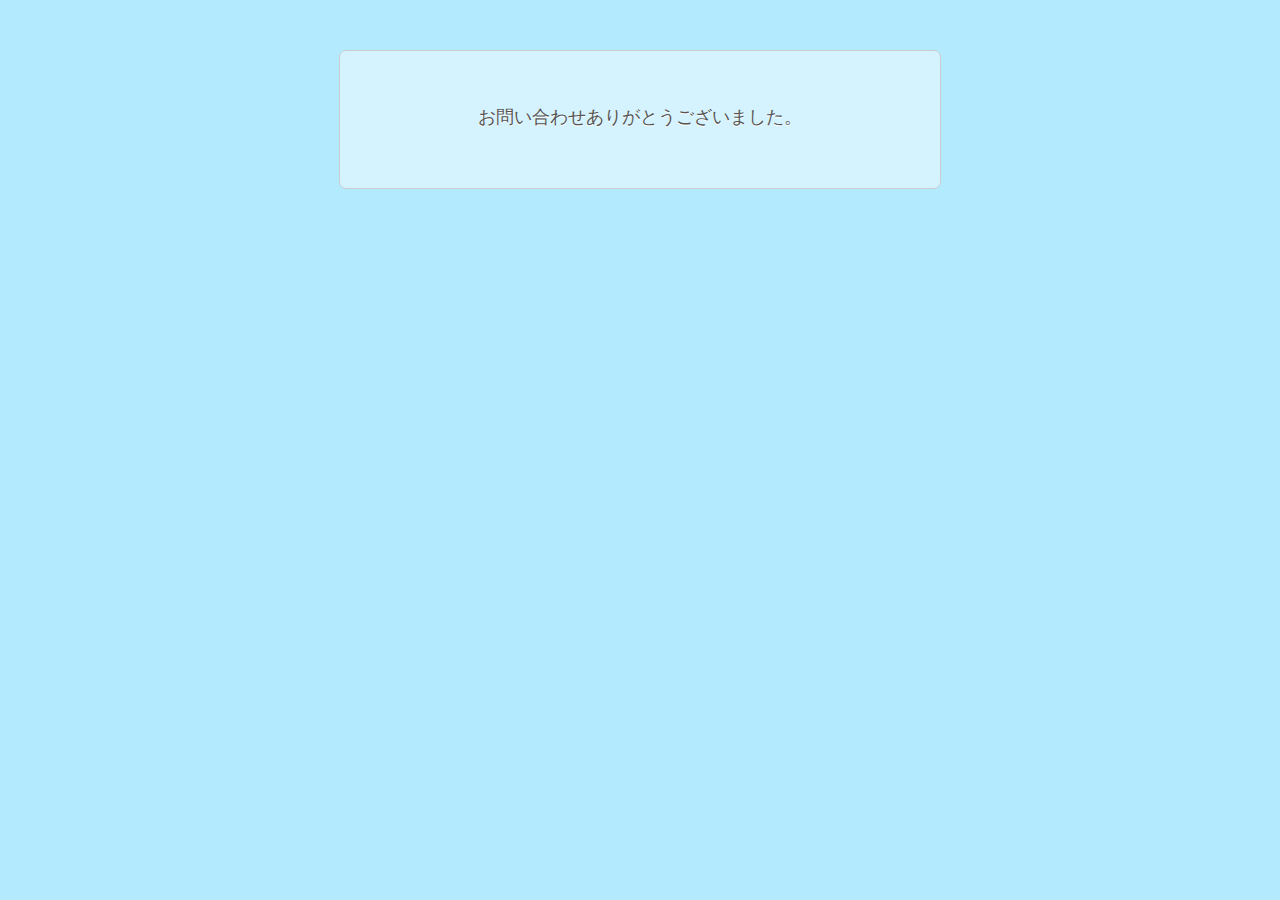
<file: mail/thanks.html>
<!DOCTYPE html>
<html lang="ja" dir="ltr">
<head>
<meta charset="UTF-8" />
<title>Thank you</title>
<meta name="robots" content="noindex,nofollow" />
<meta name="viewport" content="width=device-width,initial-scale=1.0" />
<link rel="stylesheet" type="text/css" href="css/import.css" media="screen,tv" />
<link rel="stylesheet" type="text/css" href="css/thanks.css" />
</head>
<body>

  <div>
    <h1>お問い合わせありがとうございました。</h1>
  </div>

</body>
</html>
</file>
<file: style.css>
@charset "UTF-8";
/* CSS Document */
@media screen and (min-width:768px){

#wrapper{
	width:100%;
}
html{
	font-size: 62.5%;
	margin: 0 auto;
	position: relative; /* Fix for absolute positioning */
	box-sizing: border-box;
}

*, *::before,*::after{
	box-sizing: border-box;
}

body{
	font-size: 1.4rem;
	font-family: "Hiragino Kaku Gothic ProN", Meiryo, sans-serif;
}
.block_01{
	overflow: hidden;
	width:100%;
}

/*ヘッダー部分*/
.site-title-sub {
	float: right;
	width: 45%;
	margin:2% 1%;

}

.site-title-sub p {
	color: rgba(11, 19, 13, 0.61);
	width:90%;
	height:auto;
	font-size: 1.9rem;
	font-weight: bold;
	margin-top: 0;
	margin-bottom: 0;
	position: relative; /* Fix for absolute positioning */
}

.site-title {
	float:left;
	width:40%;
	margin-left: 4%;
	margin-top: 0%;
	margin-bottom: 0;
}

.site-title p {
	width: 100%;
}

.site-title p img {
	width:100%;
	height: auto;
}

.contact{
	position: absolute;
	top:64%;
	text-align: center;
	width:100%;
}
.contact-btn{
	display: inline-block;
	width: 70%;
	margin: 5%;
	padding: 2% 3%;
	border: 2px solid #fff;
	background: transparent;
	color: #fff;
	text-align: center;
	text-decoration: none;
	line-height: 1;
	transition: .3s;
	font-size: 2rem;
	font-weight: bold;
	text-shadow: 1px 1px 1px #000;
}
.contact-btn:hover {
	background: #fff;
	color: #555;
	text-shadow: 1px 1px 1px #fff;
}
/*
.contact {
	width: 1000px;
	margin: 0 auto;
}

.contact-btn {
  width: 40%;
  float: right;
  margin-top: 20px;
  text-align:center;
  background: #ff6f00;
  background-image: -webkit-linear-gradient(top, #d35400, #e67e22);
  background-image: -moz-linear-gradient(top, #d35400, #e67e22);
  background-image: -ms-linear-gradient(top, #d35400, #e67e22);
  background-image: -o-linear-gradient(top, #d35400, #e67e22);
  background-image: linear-gradient(to bottom, #d35400, #e67e22);
  -webkit-border-radius: 6;
  -moz-border-radius: 6;
  border-radius: 6px;
  font-family: Arial;
  color: #ffffff;
  font-size: 20px;
  padding: 20px 10px 20px 10px;
  text-decoration: none;
}

.contact-btn:hover {
  background: #2cd407;
  background-image: -webkit-linear-gradient(top, #f39c12, #f1c40f);
  background-image: -moz-linear-gradient(top, #f39c12, #f1c40f);
  background-image: -ms-linear-gradient(top, #f39c12, #f1c40f);
  background-image: -o-linear-gradient(top, #f39c12, #f1c40f);
  background-image: linear-gradient(to bottom, #f39c12, #f1c40f);
  text-decoration: none;
}

.contact-btn i{
	margin-left: 10px;
}
*/

/*mainview*/
.mainview {
	width:100%;
	clear:both;
	position: relative;
}

.mainview_mob {
	display: none;

}
.mainview img{
	width:100%;

}

/*現状*/
.circumstance {
	width: 100%;
	text-align:center;
	margin: 50px auto 0;
}

.circumstance-title h2 {
	width:100%;
	font-size: 3rem;
	color: #fff;
	background: -webkit-gradient(linear, left top, right bottom, from(#2980b9), color-stop(0.25, #2980b9), color-stop(0.25, #3498db), color-stop(0.5, #3498db), color-stop(0.5, #2980b9), color-stop(0.75,                #ddd), color-stop(0.75, #3498db), to(#3498db));
	background: -moz-linear-gradient(-45deg, #2980b9 25%, #3498db 25%, #3498db 50%, #2980b9 50%, #2980b9 75%, #3498db 75%, #3498db);
	background: linear-gradient(-45deg, #2980b9 25%, #3498db 25%, #3498db 50%, #2980b9 50%, #2980b9 75%, #3498db 75%, #3498db);
	background-size: 8px 8px;
}

.circumstance-wrapper {
	display:table;
	width: 100%;
	margin: 50px auto 0;
	table-layout: fixed;
	text-align: center;
	padding: 0px 30px;
}

.circumstance-box {
	display: table-cell;
	text-align: center;
}

.circumstance-box p {
	margin: -30px 10px 0px 10px;
	border: 3px solid #f39c12;
	text-align: center;
	height: auto;
	font-size: 2rem;
	line-height: 2.5rem;
	color: #fff;
	background: #f39c12;
    dispay: inline-block;
    position: relative;
	padding: 10px 0px;
}

.circumstance-box p:before {
    content: "";
    display: inline-block;
    border: 10px solid transparent;
    border-top-color: #f39c12;
    position: absolute;
    left: 50%;
    bottom: -20px;
}

.circumstance-info {
	margin-top: 20px;
	font-size: 3rem;
	font-weight: bold;
	line-height: 20px;
	margin-bottom: 5px;
	padding: 10px;
}

.font {
	font-size:1.2rem;
	font-weight:normal;
	}

.shikaku {
	background-color: #d35400;
	color: #fff;
	width: 200px;
	margin: 0px auto 0px;
	padding: 20px 20px 0px 20px;
	font-size: 2rem;
	line-height: 2.5rem;
}


.sankaku{
	width: 0;
	height: 0;
	border: 130px solid transparent;
	border-top: 60px solid #d35400;
	margin: 0 auto;
}

.circumstance-coment{
	margin-top: -130px;
}

.circumstance-coment p{
	font-size: 2rem;
	border: 4px solid #bdc3c7;
	padding-top: 10px;
	padding-bottom: 10px;
	width: 100%;
	box-shadow: 2px 2px 5px #9F9F9F;
    -webkit-box-shadow: 2px 2px 5px #9F9F9F;
    -moz-box-shadow: 2px 2px 5px #9F9F9F;
	margin-bottom: 40px;
}

.circumstance-coment p .font2{
    text-shadow: 1px 1px 0 rgba(0,0,0,.1);
    color: #000;
	font-size: 2.5rem;
	background-color: #f1c40f;
	padding: 2px 10px 2px;
	margin-right:5px;
	margin-left: 5px;
}

/*仕様*/
.specification {
	width:100%;
	background-color: #E7FEFD;
	padding-top: 35px;
	padding-bottom: 45px;
}

.specification-wrapper {
	width: 100%;
	text-align: center;
	margin: 0 auto;
}

.specification-title {
	width:98%;
	font-size: 4rem;
	border: 5px solid #2ecc71;
	background-color: #fff;
	border-radius: 50px;
	padding-top: 5px;
	padding-bottom: 5px;
	color: #2ecc71;
	font-weight: bold;
	box-shadow: 2px 2px 5px #9F9F9F;
    -webkit-box-shadow: 2px 2px 5px #9F9F9F;
    -moz-box-shadow: 2px 2px 5px #9F9F9F;
}

.spec-wrapper {
	display:table;
	width: 95%;
	margin: 15px auto 0;
	table-layout: fixed;
	background-color: #fff;
	padding: 3%;
	border-radius: 50px;
	box-shadow: 2px 2px 5px #9F9F9F;
    -webkit-box-shadow: 2px 2px 5px #9F9F9F;
    -moz-box-shadow: 2px 2px 5px #9F9F9F;
	border-collapse: separate;
	border-spacing: 20px;
}

.spec-box {
	width:30%;
	display: table-cell;
}


.spec-title {
	color: #f39c12;
	font-size: 1.2rem;
	font-weight: bold;
	border-bottom: 2px dotted #f39c12;
	text-align: center;
}

.spec-text {
	color:#34495e;
}

.spec-img{
	width:100%;
}
.spec-img img{
	width:92%;
	margin: 0 auto;
	padding-bottom: 5%;
}

/* パソコンで見たときは"pc"のclassがついた画像が表示される */
.pc { display: block !important; }
.sp { display: none !important; }
/* スマートフォンで見たときは"sp"のclassがついた画像が表示される */
@media only screen and (max-width: 750px) {
.pc { display: none !important; }
.sp { display: block !important; }
}

.font3{
	font-weight: bold;
	font-size: 1.5rem;
}

.contact-2 .contact-btn-2 {
  width: 100%;
  background: #ff6f00;
  background-image: -webkit-linear-gradient(top, #d35400, #e67e22);
  background-image: -moz-linear-gradient(top, #d35400, #e67e22);
  background-image: -ms-linear-gradient(top, #d35400, #e67e22);
  background-image: -o-linear-gradient(top, #d35400, #e67e22);
  background-image: linear-gradient(to bottom, #d35400, #e67e22);
  -webkit-border-radius: 6;
  -moz-border-radius: 6;
  border-radius: 6px;
  font-family: Arial;
  color: #ffffff;
  font-size: 20px;
  padding: 20px 10px 20px 10px;
  text-decoration: none;
  float:right;
  text-align:center;
}

.contact-btn-2:hover {
  background: #2cd407;
  background-image: -webkit-linear-gradient(top, #f39c12, #f1c40f);
  background-image: -moz-linear-gradient(top, #f39c12, #f1c40f);
  background-image: -ms-linear-gradient(top, #f39c12, #f1c40f);
  background-image: -o-linear-gradient(top, #f39c12, #f1c40f);
  background-image: linear-gradient(to bottom, #f39c12, #f1c40f);
  text-decoration: none;
}

.contact-btn-2 i{
	margin-left: 10px;
}

/*サービス*/
.service {
	width:100%;
	margin-top: 40px;
	margin-bottom: 0px;
	margin: 0 auto;
}

.service-wrapper {
	width: 100%;
	text-align: center;
	padding-top:40px;
}

.service-title {
	width:100%;
	font-size: 4rem;
	border: 5px solid #2ecc71;
	background-color: #fff;
	border-radius: 50px;
	padding-top: 5px;
	padding-bottom: 5px;
	color: #2ecc71;
	font-weight: bold;
	box-shadow: 2px 2px 5px #9F9F9F;
    -webkit-box-shadow: 2px 2px 5px #9F9F9F;
    -moz-box-shadow: 2px 2px 5px #9F9F9F;
}

.forpc-img{
	width: 90%;
	margin-left: 10%;
}

td{
	text-align: center;
}

tr{
	font-weight:bold;
	margin: 3em;

}

.icons{
	width: 90%;
	border: none;
	padding-bottom: 5%;
	padding-top: 5%;

}


.icons img{
	width:85%;
	padding:5%;
}

.icons p{
	text-align: center;
	height: 4em;

}

.service-box-wrapper{
	width: 87%;
	margin: 0 auto;
	/*background-image:url("img/background.gif");
	background-size:20px 20px;
	background-image:radial-gradient(rgba(255,255,255,0.7),rgba(255,255,255,0.3) 10px,transparent 10px,transparent);*/
	border-radius: 30px;
	padding: 20px;
	margin-top:20px;
	margin-bottom: 20px;
	overflow: hidden;/*たした*/
}

.service-box {
	width: 100%;
	display: table;
	padding: 7px;
}

 .service-list {
	width: 100px;
	height: 100px;
	float: left;/*たした*/
	/*display:table-cell;
	background-color: #2980b9;
	border-radius: 50%;*/
}
/*たした*/
.service-list img{
	width: 100%;

}
/*.service-list  h2 {
	text-align: center;
	margin-top: 35%;
	color: #fff;
}*/

.service-info {
	padding-left: 30px;
	float: right;/*たした*/
	width: 100%;
}

.font4 {
	font-size: 2.5rem;
	background-color: #F5F779;
	color: #2980b9;
	font-weight: bold;
	padding: 0px 10px ;

}

.hide {
	display:none;
	}

/*レポート*/
.report {
	position: relative;
}

.report-img {
	width:100%;
	margin: 0 auto;
}

.report-img img {
	width: 100%;
}

	.report-text {
		width: 66%;
		text-align: center;
		position: absolute;
		font-size: 1.7vw;
		line-height: 180%;
		left: 18%;
		top: 14%;
	}

	.report-deco {
		font-weight: bold;
		background-color: yellow;
	}

/*料金ボタン*/
.price-btn {
	width:100%;
	margin: 0 auto;
}

.price-btn1 {
	width: 100%;
	margin-top: 10px;
}

.price-btn-1 {
  display: block;
  background: #ff6f00;
  background-image: -webkit-linear-gradient(top, #16a085, #1abc9c);
  background-image: -moz-linear-gradient(top, #16a085, #1abc9c);
  background-image: -ms-linear-gradient(top, #16a085, #1abc9c);
  background-image: -o-linear-gradient(top, #16a085, #1abc9c);
  background-image: linear-gradient(to bottom, #16a085, #1abc9c);
  -webkit-border-radius: 6;
  -moz-border-radius: 6;
  border-radius: 6px;
  font-family: Arial;
  color: #ffffff;
  font-size: 20px;
  padding: 20px 10px 20px 10px;
  text-decoration: none;
  text-align:center;
}

.price-btn-1:hover {
  background: #2cd407;
  background-image: -webkit-linear-gradient(top, #2980b9, #3498db);
  background-image: -moz-linear-gradient(top, #2980b9, #3498db);
  background-image: -ms-linear-gradient(top, #2980b9, #3498db);
  background-image: -o-linear-gradient(top, #2980b9, #3498db);
  background-image: linear-gradient(to bottom, #2980b9, #3498db);
  text-decoration: none;
}

.price-btn-1 i{
	margin-left: 10px;
}

/*コンタクト*/
.contact-btn3 {
	width:100%;
	margin: 0px auto 40px;
}

.contact-btn-3 {
	width: 100%;
	 margin-top: 10px;
}

.contact-btn-3-2 {
  display: block;
  background: #ff6f00;
  background-image: -webkit-linear-gradient(top, #d35400, #e67e22);
  background-image: -moz-linear-gradient(top, #d35400, #e67e22);
  background-image: -ms-linear-gradient(top, #d35400, #e67e22);
  background-image: -o-linear-gradient(top, #d35400, #e67e22);
  background-image: linear-gradient(to bottom, #d35400, #e67e22);
  -webkit-border-radius: 6;
  -moz-border-radius: 6;
  border-radius: 6px;
  font-family: Arial;
  color: #ffffff;
  font-size: 20px;
  padding: 20px 10px 20px 10px;
  text-decoration: none;
  text-align:center;
}

.contact-btn-3-2:hover {
  background: #2cd407;
  background-image: -webkit-linear-gradient(top, #f39c12, #f1c40f);
  background-image: -moz-linear-gradient(top, #f39c12, #f1c40f);
  background-image: -ms-linear-gradient(top, #f39c12, #f1c40f);
  background-image: -o-linear-gradient(top, #f39c12, #f1c40f);
  background-image: linear-gradient(to bottom, #f39c12, #f1c40f);
  text-decoration: none;
}

.contact-btn-3 i{
	margin-left: 10px;
}
.trivia {
	background-color: #FDF2DD;
	padding-top: 40px;
	padding-bottom: 40px;
}

.trivia-wrapper_01 {
	width: 100%;
	margin: 0 auto;
	background-color: #fff;
	border: 7px solid #f39c12;
	padding: 20px;
}

.trivia-box {
	overflow: hidden;
}

.trivia-title  {
	background-color: #3498db;
	float: left;
	width: 25%;
	border-radius: 10px;
	text-align:center;
	border: 5px dotted #fff;
	display:table-cell;
}

.trivia-title i {
	color:#fff;
	margin-top: 45px;
	text-shadow: 0 1px 0 #969696,
               0 2px 0 #828282,
               0 3px 0 #8F8F8F,
               0 4px 0 #7E7E7E;
}

.trivia-title p{
	color: #fff;
	font-size: 2rem;
	line-height: 3.5rem;
	margin-top:15px;
	text-shadow: 0 1px 0 #969696,
               0 2px 0 #828282,
               0 3px 0 #8F8F8F,
               0 4px 0 #7E7E7E;
}


.trivia-img {
	float: right;
	display:table-cell;
	width:70%;
}

.trivia-img img{
	padding-top: 3%;
	width:100%;
}

.trivia-discription p{
	text-align: center;
	background-color: #f39c12;
	padding: 5px;
	color: #fff;
	font-size: 1.5rem;
}

/* 豆知識 (表)*/
table   { width: 100%; }
section th, section td  { padding: 10px; border: 1px solid #ddd; }
section th  { background: #E4FBFA;
			  font-size: 1.5rem;
			}
.compare th, .compare td  { width: 10%; text-align: left; }

.font6{
	color: #e67e22;
	background-color: #F3F455;
	padding: 0px 2px 0px;
}

.table-note p {
	font-size: 1rem;
}

/*メディア*/
.media {
        width: 100%;
		margin: 0 auto;;
		padding: 20px 0 0px
}

.media-wrapper {
	width: 100%;
}

.media-title {
	text-align:center;
}

.media-title p {
	font-size: 4rem;
	border: 5px solid #3498db;
	background-color: #fff;
	border-radius: 50px;
	padding-top: 5px;
	padding-bottom: 5px;
	color: #3498db;
	font-weight: bold;
	box-shadow: 2px 2px 5px #9F9F9F;
    -webkit-box-shadow: 2px 2px 5px #9F9F9F;
    -moz-box-shadow: 2px 2px 5px #9F9F9F;
	margin-top: 20px;
}

.imageAll {
	clear: both;
	padding: 8px 8px 10px 10px;
	overflow: hidden;
	font-size: 0px;
}
.imageBox_unit {
	* IE 6/7 */
	/display: inline;
	/zoom: 1;
	width: 22%;
	margin: 0 4% 4% 0;
	display: inline-block;
}
.imageBox_last {
	* IE 6/7 */
	/display: inline;
	/zoom: 1;
	width: 22%;
	margin: 0 0 4% 0;
	display: inline-block;
}
.title {
	margin-top: 5px;
	margin-bottom: 12px;
	float: left;
	font-size: 16px;
	font-weight: bold;
	color: #636363;
	text-align: center;
	width: 100%;
}

.font7 {
	font-size: 12px;
	font-weight: normal;
}

.image img {
	max-width: 100%;
	height: auto;
	width /***/: auto;
	width: auto;
	border: none;
}

/*お客様の声*/
.customer {
	background-color: #E7FEFD;
	margin-top:-30px;
	padding-bottom: 20px;
}

.customer-wrapper {
	width: 100%;
	margin: 0 auto;
	padding-top: 20px;
}

.customer-title {
	text-align:center;
}

.customer-title p {
	font-size: 4rem;
	border: 5px solid #3498db;
	background-color: #fff;
	border-radius: 50px;
	padding-top: 5px;
	padding-bottom: 5px;
	color: #3498db;
	font-weight: bold;
	box-shadow: 2px 2px 5px #9F9F9F;
    -webkit-box-shadow: 2px 2px 5px #9F9F9F;
    -moz-box-shadow: 2px 2px 5px #9F9F9F;
	margin-top: 20px;
}

.font8 {
	font-size: 3rem;
}

.comments-text h2 {
	color: #f39c12;
}
.comments-text h3 {
	margin-top: -10px;
	background-color: #bdc3c7;
	color: #fff;
	padding-left:10px;
}

.font9 {
	font-size: 1.6rem;
	font-weight: bold;
	background-color: #FCF644;
	padding-left: 5px;
	padding-right: 5px;
}

.comments-wrapper {
	width: 100%;
	height: 500px;
	margin-bottom: 1.5em;
	background-color: #ffffff;
	border: 2px #c0c0c0 solid;
	color: #000000;
	padding: 0px 30px;
	overflow: auto;
	margin-top: -20px;
}

/*料金*/
#price {
	width: 100%;
	margin: 0 auto;
	padding: 20px 0 0;
}
.price-title {
	width: 100%;
}

.price-title p {
	font-size: 4rem;
	border: 5px solid #2ecc71;
	background-color: #C0F7D9;
	border-radius: 50px;
	padding-top: 5px;
	padding-bottom: 5px;
	color: #2ecc71;
	font-weight: bold;
	box-shadow: 2px 2px 5px #9F9F9F;
    -webkit-box-shadow: 2px 2px 5px #9F9F9F;
    -moz-box-shadow: 2px 2px 5px #9F9F9F;
	margin-top: 20px;
	text-align: center;
	background-size:20px 20px;
	background-image:radial-gradient(rgba(255,255,255,0.7),rgba(255,255,255,0.3) 7px,transparent 7px,transparent);
}

.price-info {
	display:table;
	margin-top: -60px;
	padding-left: 5%;
}

.price-text-box {
	display: table-cell;
}

.Price-text {
	background-color: #f39c12;
	height: 150px;
	width: 400px;
	border-radius: 50px;
	text-align: center;
	font-size: 2.5rem;
	color: #fff;
	border: 7px double #fff;
}
.font10 {
	font-size: 5rem;
	font-weight: bold;
}

.price-point-box {
	display: table-cell;
	width: 600px;
}

.price-point{
	text-align: center;
	font-size: 5rem;
	line-height: 6rem;
	font-weight: bold;
	color: #7f8c8d;
}

.price-table {
	display: table;
	width: 90%;
	margin: -10px auto 0;
	text-align: center;
	border-top: 5px solid #2ecc71;
	border-bottom: 5px solid #2ecc71;
}

.price-first {
	display: table-cell;
	width: 50%;
	border-right: 5px dotted #2ecc71;
}

.price-detail {
	font-size: 4rem;
	font-weight: bold;
	color: #e67e22;
	line-height: 4.5rem;
}

.font11 {
	font-weight: normal;
	font-size: 2.5rem;
	color:  #000;
}

.font12 {
	font-size: 1.5rem;
	font-weight: normal;
	color: #000;
}



.price-monthly {
	display: table-cell;
	width: 50%
}

.price-note {
	width: 90%;
	margin: 0 auto;
}

/*　フッター */
.footer{
	width:100%;
	margin-top: 20px;
	padding-top: 5px;
	padding-bottom: 5px
}
.footer-logo {
	width: 100%;
	margin: 0 auto;
	text-align: center;
	margin-top:10px
}

.footer-logo img {
	width:30%;
}

.copyright {
	background-color: #95a5a6;
	width: 90%;
	margin: 0 auto;
	text-align: center;
	padding: 2% 5%;
}

.copyright p {
	font-size: 1.2rem;
	line-height: 1.3rem;
	font-weight: bold;
	color: #4A4A4A;
}

/* topへ戻る */
#pageTop {
  position: fixed;
  bottom: -5px;
  right: 20px;
}

#pageTop a {
  display: block;
  z-index: 999;
  padding: 8px 0 0 8px;
  width: 140px;
  height: 50px;
  background-color: #bdc3c7;
  color: #fff;
  text-decoration: none;
  text-align: center;
  font-size: 2rem;
}

#pageTop a:hover {
  text-decoration: none;
  opacity: 0.7;
}
}
</file>
<file: sp.css>
@charset "UTF-8";
/* CSS Document */
@media screen and (max-width:767px){
	.site-title {
		width: 100%;
	}

	.site-title-sub p {
		color: #fff;
		background-color: grey;
		padding-top:5%;
		padding: 3%;
		font-size: 0.8rem;
		font-weight: normal;
		width: 95%;
		margin: 0 auto;
		position: relative; /* Fix for absolute positioning */
	}

	.site-title p {
		width: 100%;
		float: none;
		margin-top: 5px;
		margin-bottom: 0%;
	}

	.site-title p img {
		width:100%;
		height: auto;
	}

	.contact{
		position: absolute;
		top:64%;
		text-align: center;
		width:100%;
	}
	.contact-btn{
	  display: inline-block;
	  width: 70%;
	  margin: 3%;
	  padding: 2% 3%;
	  border: 2px solid #fff;
	  background: transparent;
	  color: #fff;
	  text-align: center;
	  text-decoration: none;
	  line-height: 1;
	  transition: .3s;
		font-size: 0.5rem;
		font-weight: bold;
		text-shadow: 1px 1px 1px #000;
	}
	.contact-btn:hover {
	  background: #fff;
	  color: #555;
		text-shadow: 1px 1px 1px #fff;
	}
	/*mainview*/
	.mainview {
		width:100%;
		clear:both;
		position: relative;
	}

	.mainview img {
		width:100%;
		clear: both;
		margin-top:5px;
	}

	.mainview-img img{
		display: none;
	}

	.slideshow {
		display: none;
	}

	/* 現状 */
	.circumstance {
		width: 100%;
		margin-top: 10px;
	}

	.circumstance-title h2 {
			color: #fff;
			background: -webkit-gradient(linear, left top, right bottom, from(#2980b9), color-stop(0.25, #2980b9), color-stop(0.25, #3498db), color-stop(0.5, #3498db), color-stop(0.5, #2980b9), color-stop(0.75,                #ddd), color-stop(0.75, #3498db), to(#3498db));
			background: -moz-linear-gradient(-45deg, #2980b9 25%, #3498db 25%, #3498db 50%, #2980b9 50%, #2980b9 75%, #3498db 75%, #3498db);
			background: linear-gradient(-45deg, #2980b9 25%, #3498db 25%, #3498db 50%, #2980b9 50%, #2980b9 75%, #3498db 75%, #3498db);
			background-size: 8px 8px;
			text-align: center;
			width:100%;
			font-size: 1.2rem;
			margin-bottom: 25px;
			padding: 2% 0;
	}


	.circumstance-wrapper, .circumstance-box {
		display: block;

	}

	.circumstance-wrapper {
		margin-top: -5px;
	}

.circumstance-box{
	text-align: center;
}

.circumstance-box p {
	text-align: center;
	width: 90%;
	margin: 3% 5%;
	font-size: 1.2rem;
	line-height: 2.2rem;
	color: #fff;
	background: #f39c12;
	}


	.sankaku{
		border: 7rem solid transparent;
		border-top: 50px solid #d35400;
		margin: 0 auto;
		width: 0;
		height: 0;
	}

.circumstance-info{
	margin-top: 8%;
	margin-bottom: 5%;
	font-size: 2rem;
	font-weight: bold;
	line-height: 1rem;
}

.font{
	font-size: 0.5rem;
}

.circumstance-coment{
		margin-top: -140px;
	}


	.circumstance-coment p{
		font-size: 0.9rem;
		border: 4px solid #bdc3c7;
		padding:3% 3%;
		width: 90%;
		box-shadow: 2px 2px 5px #9F9F9F;
	    -webkit-box-shadow: 2px 2px 5px #9F9F9F;
	    -moz-box-shadow: 2px 2px 5px #9F9F9F;
		margin-bottom: 40px;
		margin-top: 15%;
	}

	.circumstance-coment p .font2{
	    text-shadow: 1px 1px 0 rgba(0,0,0,.1);
	    color: #000;
		font-size: 1.5rem;
		background-color: #f1c40f;
		padding: 2px 10px 2px;
		margin-right:5px;
		margin-left: 5px;
	}

.shikaku {
		background-color: #d35400;
		color: #fff;
		width: 35%;
		margin: 0 auto 0;
		padding: 1% 3%;
		font-size: 0.8rem;
		line-height: 2rem;
		text-align: center;
	}


	/*仕様*/
.specification {
		width:100%;
		background-color: #E7FEFD;
		padding-top: 35px;
		padding-bottom: 45px;
	}

	.specification-wrapper {
		width: 100%;
		text-align: center;
		margin: 0 auto;
	}


	.specification-title {
		width:98%;
		font-size: 1.5rem;
		border: 5px solid #2ecc71;
		background-color: #fff;
		border-radius: 50px;
		padding-top: 5px;
		padding-bottom: 5px;
		color: #2ecc71;
		font-weight: bold;
		box-shadow: 2px 2px 5px #9F9F9F;
	    -webkit-box-shadow: 2px 2px 5px #9F9F9F;
	    -moz-box-shadow: 2px 2px 5px #9F9F9F;
	}

.spec-wrapper {
		display:table;
		width: 95%;
		margin: 15px auto 0;
		table-layout: fixed;
		background-color: #fff;
		padding: 3%;
		border-radius: 50px;
		box-shadow: 2px 2px 5px #9F9F9F;
	    -webkit-box-shadow: 2px 2px 5px #9F9F9F;
	    -moz-box-shadow: 2px 2px 5px #9F9F9F;
		border-collapse: separate;
		border-spacing: 20px;
	}

	.spec-box {
		display: block;
		width:100%;
	}


	.spec-title {
		color: #f39c12;
		font-size: 1.1rem;
		font-weight: bold;
		border-bottom: 2px dotted #f39c12;
		text-align: center;
	}

	.spec-text {
		margin-top: 5%;
		margin-bottom: 15%;
		color:#34495e;
	}

	.spec-img{
		width:100%;
	}
	.spec-img img{
		width:100%;
		padding-bottom: 5%;
	}

	/* パソコンで見たときは"pc"のclassがついた画像が表示される */
.pc { display: block !important; }
.sp { display: none !important; }
/* スマートフォンで見たときは"sp"のclassがついた画像が表示される */
@media only screen and (max-width: 750px) {
.pc { display: none !important; }
.sp { display: block !important; }
}

	.font3{
		font-weight: bold;
		font-size: 1.2rem;
	}

	.contact-2 .contact-btn-2 {
	  width: 95%;
	  background: #ff6f00;
	  background-image: -webkit-linear-gradient(top, #d35400, #e67e22);
	  background-image: -moz-linear-gradient(top, #d35400, #e67e22);
	  background-image: -ms-linear-gradient(top, #d35400, #e67e22);
	  background-image: -o-linear-gradient(top, #d35400, #e67e22);
	  background-image: linear-gradient(to bottom, #d35400, #e67e22);
	  -webkit-border-radius: 6;
	  -moz-border-radius: 6;
	  border-radius: 6px;
	  font-family: Arial;
	  color: #ffffff;
	  font-size: 1rem;
	  padding:5% 3%;
	  text-decoration: none;
	  float:right;
	  text-align:center;
	}

	.contact-btn-2:hover {
	  background: #2cd407;
	  background-image: -webkit-linear-gradient(top, #f39c12, #f1c40f);
	  background-image: -moz-linear-gradient(top, #f39c12, #f1c40f);
	  background-image: -ms-linear-gradient(top, #f39c12, #f1c40f);
	  background-image: -o-linear-gradient(top, #f39c12, #f1c40f);
	  background-image: linear-gradient(to bottom, #f39c12, #f1c40f);
	  text-decoration: none;
	}

	.contact-btn-2 i{
		margin-left: 10px;
	}

	/*サービス*/
	.service {
		width:100%;
		margin-top: 40px;
		margin-bottom: 0px;
		margin: 0 auto;
	}

	.service-wrapper {
		width: 98%;
		text-align: center;
		padding-top:40px;
	}

	.service-title {
		width:100%;
		font-size: 1.5rem;
		border: 5px solid #2ecc71;
		background-color: #fff;
		border-radius: 50px;
		padding-top: 5px;
		padding-bottom: 5px;
		color: #2ecc71;
		font-weight: bold;
		box-shadow: 2px 2px 5px #9F9F9F;
	    -webkit-box-shadow: 2px 2px 5px #9F9F9F;
	    -moz-box-shadow: 2px 2px 5px #9F9F9F;
	}

	.service-box-wrapper{
		width: 87%;
		margin: 0 auto;
		/*background-color: #DCDCDC;*/
		background-size:20px 20px;
		background-image:radial-gradient(rgba(255,255,255,0.7),rgba(255,255,255,0.3) 10px,transparent 10px,transparent);
		border-radius: 30px;
		padding: 2%;
		margin-top:20px;
		margin-bottom: 20px;
	}

	.service-box {
		width: 90%;
		height: auto;
		display: table;
		padding: 3%;
	}


	/*.service-list  h2 {
		width: 95%;
		height: auto;
		margin: 0 auto;
		display: block;
		background-color: #2C73D1;
		border-radius: 5%;
		padding:2% 5%;
		text-align: center;
		color: #fff;
		font-size: 1rem;
	}*/

/*たした*/
	.service-list img{
		width:100%;

	}
	.service-info {
		text-align: center;
	}


	.font4 {
		font-size: 1.3rem;
		color: #2980b9;
		font-weight: bold;
		padding: 0px 10px ;

	}

	.hide {
		display:none;
		}

	/*レポート*/
	.report {
		position: relative;
	}

	.report-img {
		width:100%;
		margin: 0 auto;
	}

	.report-img img {
		width: 100%;
	}

	.report-text {
		width: 80%;
		text-align: center;
		position: absolute;
		font-size: 2.1vw;
		line-height: 170%;
		left: 1%;
		top: 34%;
	}

	.report-deco {
		font-weight: bold;
		background-color: yellow;
	}


	/*料金ボタン*/
	.price-btn {
		width:100%;
		margin: 0 auto;
	}

	.price-btn1 {
		width: 100%;
		margin-top: 2%;
	}

	.price-btn-1 {
	  display: block;
	  background: #ff6f00;
	  background-image: -webkit-linear-gradient(top, #16a085, #1abc9c);
	  background-image: -moz-linear-gradient(top, #16a085, #1abc9c);
	  background-image: -ms-linear-gradient(top, #16a085, #1abc9c);
	  background-image: -o-linear-gradient(top, #16a085, #1abc9c);
	  background-image: linear-gradient(to bottom, #16a085, #1abc9c);
	  -webkit-border-radius: 6;
	  -moz-border-radius: 6;
	  border-radius: 6px;
	  font-family: Arial;
	  color: #ffffff;
	  font-size: 20px;
	  padding: 20px 10px 20px 10px;
	  text-decoration: none;
	  text-align:center;
	}

	.price-btn-1:hover {
	  background: #2cd407;
	  background-image: -webkit-linear-gradient(top, #2980b9, #3498db);
	  background-image: -moz-linear-gradient(top, #2980b9, #3498db);
	  background-image: -ms-linear-gradient(top, #2980b9, #3498db);
	  background-image: -o-linear-gradient(top, #2980b9, #3498db);
	  background-image: linear-gradient(to bottom, #2980b9, #3498db);
	  text-decoration: none;
	}

	.price-btn-1 i{
		margin-left: 10px;
	}

	/*コンタクト*/
	.contact-btn3 {
		width:100%;
		margin: 0px auto 40px;
	}

	.contact-btn-3 {
		width: 100%;
		 margin-top: 10px;
	}

	.contact-btn-3-2 {
	  display: block;
	  background: #ff6f00;
	  background-image: -webkit-linear-gradient(top, #d35400, #e67e22);
	  background-image: -moz-linear-gradient(top, #d35400, #e67e22);
	  background-image: -ms-linear-gradient(top, #d35400, #e67e22);
	  background-image: -o-linear-gradient(top, #d35400, #e67e22);
	  background-image: linear-gradient(to bottom, #d35400, #e67e22);
	  -webkit-border-radius: 6;
	  -moz-border-radius: 6;
	  border-radius: 6px;
	  font-family: Arial;
	  color: #ffffff;
	  font-size: 20px;
	  padding: 20px 10px 20px 10px;
	  text-decoration: none;
	  text-align:center;
	}

	.contact-btn-3-2:hover {
	  background: #2cd407;
	  background-image: -webkit-linear-gradient(top, #f39c12, #f1c40f);
	  background-image: -moz-linear-gradient(top, #f39c12, #f1c40f);
	  background-image: -ms-linear-gradient(top, #f39c12, #f1c40f);
	  background-image: -o-linear-gradient(top, #f39c12, #f1c40f);
	  background-image: linear-gradient(to bottom, #f39c12, #f1c40f);
	  text-decoration: none;
	}

	.contact-btn-3 i{
		margin-left: 10px;
	}

	/* 豆知識 */
.trivia {
		text-align: center;
		width:100%;
		background-color: #FDF2DD;
	}
.trivia-wrapper_01{
	width: 100%;
}
.trivia-wrapper_01 {
		width: 90%;
		margin: 0 auto;
		background-color: #fff;
		border: 7px solid #f39c12;
		padding: 3%;
	}
.trivia-box{
	width: 100%;
}

.trivia-title  {
		width: 90%;
		background-color: #3498db;
		border-radius: 10px;
		text-align:center;
		border: 5px dotted #fff;
		margin-left: 4%;
	}

.trivia-title i {
		display: none;
	}

	.trivia-title p{
		color: #fff;
		font-size: 1rem;
		line-height: 1.5rem;
		margin-top:3%;
		text-shadow: 0 1px 0 #969696,
	               0 2px 0 #828282,
	               0 3px 0 #8F8F8F,
	               0 4px 0 #7E7E7E;
	}


	.trivia-img {
		width: 100%;
		margin-top: 5%;
	}

	.sp-img{
		width:80%;
	}

	.trivia-discription p{
		text-align: center;
		background-color: #f39c12;
		padding: 1%;
		color: #fff;
		font-size: 0.8rem;
	}

	/* 豆知識 (表)*/
	table   { width: 100%; }
	section th, section td  {
		 padding: 2%;
		 border: 1px solid #ddd; }
	section th  { background: #E4FBFA;
				  font-size: 1.5rem;
				}
	.compare th{
		display: block;
		width: 95%;
		font-size: 1rem;
	}

	.compare td {
	 display: list-item;
	 width: 90%;
	 margin-left: 10%;
	 border:none;
	 font-size: 0.8rem;
	 text-align: left;
	 }

	.font6{
		color: #e67e22;
		background-color: #F3F455;
		padding: 0px 2px 0px;
		font-size: 1rem;

	}

	.table-note p {
		font-size: 0.6rem;
	}

	/*メディア*/
	.media {
	    width: 90%;
			margin: 0 auto;
			padding: 20px 0 0px;
	}

	.media-wrapper {
		width: 100%;
	}

	.media-title {
		text-align:center;
	}

	.media-title p {
		font-size: 2rem;
		border: 5px solid #3498db;
		background-color: #fff;
		border-radius: 50px;
		padding-top: 5px;
		padding-bottom: 5px;
		color: #3498db;
		font-weight: bold;
		box-shadow: 2px 2px 5px #9F9F9F;
	    -webkit-box-shadow: 2px 2px 5px #9F9F9F;
	    -moz-box-shadow: 2px 2px 5px #9F9F9F;
		margin-top: 20px;
	}

	.imageAll {
		clear: both;
		padding: 8px 8px 10px 10px;
		overflow: hidden;
		font-size: 0px;
	}
	.imageBox_unit {
		* IE 6/7 */
		/display: inline;
		/zoom: 1;
		width: 22%;
		margin: 0 4% 4% 0;
		display: inline-block;
	}
	.imageBox_last {
		* IE 6/7 */
		/display: inline;
		/zoom: 1;
		width: 22%;
		margin: 0 0 4% 0;
		display: inline-block;
	}
	.box_left{
		width:49%;
		margin-right:2%;
	}

	.box_right{
		width:49%;
		margin-right: 0;
	}
	.title {
		margin-top: 5px;
		margin-bottom: 12px;
		float: left;
		font-size: 16px;
		font-weight: bold;
		color: #636363;
		text-align: center;
		width: 100%;
	}

	.font7 {
		font-size: 12px;
		font-weight: normal;
	}

	.image img {
		max-width: 100%;
		height: auto;
		width /***/: auto;
		width: auto;
		border: none;
	}

	/*お客様の声*/
	.customer {
		background-color: #E7FEFD;
		margin-top:-30px;
		padding-bottom: 20px;
	}

	.customer-wrapper {
		width: 100%;
		margin: 0 auto;
		padding-top: 20px;
	}

	.customer-title {
		width:100%;
		text-align:center;
	}

	.customer-title p {
		font-size:2rem;
		border: 5px solid #3498db;
		background-color: #fff;
		border-radius: 50px;
		padding-top: 5px;
		padding-bottom: 5px;
		color: #3498db;
		font-weight: bold;
		box-shadow: 2px 2px 5px #9F9F9F;
	    -webkit-box-shadow: 2px 2px 5px #9F9F9F;
	    -moz-box-shadow: 2px 2px 5px #9F9F9F;
		margin-top: 20px;
	}

	.font8 {
		font-size: 1.5rem;
	}

	.comments-text h2 {
		color: #f39c12;
	}
	.comments-text h3 {
		margin-top: -10px;
		background-color: #bdc3c7;
		color: #fff;
		padding-left:10px;
	}

	.font9 {
		font-size: 1.2rem;
		font-weight: bold;
		background-color: #FCF644;
		padding-left: 5px;
		padding-right: 5px;
	}

	.comments-wrapper {
		width: 90%;
		height: 500px;
		margin-bottom: 1.5em;
		background-color: #ffffff;
		border: 2px #c0c0c0 solid;
		color: #000000;
		padding: 0 3%;
		overflow: auto;
		margin-top: -20px;
	}
.comments-box{
	width:90%;
}

	/*料金*/
	#price {
		width: 100%;
		margin: 0 auto;
		padding: 20px 0 0;
	}
	.price-title {
		width: 100%;
	}

	.price-title p {
		font-size: 2rem;
		border: 5px solid #2ecc71;
		background-color: #C0F7D9;
		border-radius: 50px;
		padding-top: 5px;
		padding-bottom: 5px;
		color: #2ecc71;
		font-weight: bold;
		box-shadow: 2px 2px 5px #9F9F9F;
	    -webkit-box-shadow: 2px 2px 5px #9F9F9F;
	    -moz-box-shadow: 2px 2px 5px #9F9F9F;
		margin-top: 20px;
		text-align: center;
		background-size:20px 20px;
		background-image:radial-gradient(rgba(255,255,255,0.7),rgba(255,255,255,0.3) 7px,transparent 7px,transparent);
	}

	.price-info {
		display:table;
		width: 100%;
	}

	.price-text-box {
		width: 95%;
		display: block;
	}

	.Price-text {
		background-color: #f39c12;
		width:100%;
		height: auto;
		border-radius: 50px;
		text-align: center;
		font-size: 2rem;
		color: #fff;
		border: 7px double #fff;
		display: block;
	}

	.font10 {
		font-size: 2.5rem;
		font-weight: bold;
	}

	.price-point-box {
		width: 100%;
	}

	.price-point{
		text-align: center;
		font-size: 2rem;
		line-height: 3rem;
		font-weight: bold;
		color: #7f8c8d;
	}

	.price-table {
		display: table;
		width: 90%;
		margin: -10px auto 0;
		text-align: center;
		border-top: 5px solid #2ecc71;
		border-bottom: 5px solid #2ecc71;
	}

	.price-first {
		display:block;
		width: 100%;
		border-bottom: 5px dotted #2ecc71;
	}

	.price-detail {
		font-size: 2rem;
		font-weight: bold;
		color: #e67e22;
		line-height: 3rem;
	}

	.font11 {
		font-weight: normal;
		font-size: 2.5rem;
		color:  #000;
	}

	.font12 {
		font-size: 1.5rem;
		font-weight: normal;
		color: #000;
	}



	.price-monthly {
		display: table-cell;
		width: 50%
	}

	.price-note {
		width: 90%;
		margin: 0 auto;
	}

	/*　フッター */
	.footer{
		width:100%;
		margin-top: 20px;
		padding-top: 5px;
		padding-bottom: 5px
	}
	.footer-logo {
		width: 100%;
		margin: 0 auto;
		text-align: center;
		margin-top:10px
	}

	.footer-logo img {
		width:30%;
	}

	.copyright {
		background-color: #95a5a6;
		width: 90%;
		margin: 0 auto;
		text-align: center;
		padding: 2% 5%;
	}

	.copyright p {
		font-size: 0.5rem;
		line-height: 0.8rem;
		font-weight: bold;
		color: #4A4A4A;
	}

	/* topへ戻る */
	#pageTop {
	  position: fixed;
	  bottom: -5px;
	  right: 20px;
	}

	#pageTop a {
	  display: block;
	  z-index: 999;
	  padding: 8px 0 0 8px;
	  width: 140px;
	  height: 50px;
	  background-color: #bdc3c7;
	  color: #fff;
	  text-decoration: none;
	  text-align: center;
	  font-size: 2rem;
	}

	#pageTop a:hover {
	  text-decoration: none;
	  opacity: 0.7;
	}
}
</file>
<file: photoswipe.css>
/*! PhotoSwipe main CSS by Dmitry Semenov | photoswipe.com | MIT license */
/*
	Styles for basic PhotoSwipe functionality (sliding area, open/close transitions)
*/
/* pswp = photoswipe */
.pswp {
  display: none;
  position: absolute;
  width: 100%;
  height: 100%;
  left: 0;
  top: 0;
  overflow: hidden;
  -ms-touch-action: none;
  touch-action: none;
  z-index: 99999;
  -webkit-text-size-adjust: 100%;
  /* create separate layer, to avoid paint on window.onscroll in webkit/blink */
  -webkit-backface-visibility: hidden;
  outline: none; }
  .pswp * {
    -webkit-box-sizing: border-box;
            box-sizing: border-box; }
  .pswp img {
    max-width: none; }

/* style is added when JS option showHideOpacity is set to true */
.pswp--animate_opacity {
  /* 0.001, because opacity:0 doesn't trigger Paint action, which causes lag at start of transition */
  opacity: 0.001;
  will-change: opacity;
  /* for open/close transition */
  -webkit-transition: opacity 333ms cubic-bezier(0.4, 0, 0.22, 1);
          transition: opacity 333ms cubic-bezier(0.4, 0, 0.22, 1); }

.pswp--open {
  display: block; }

.pswp--zoom-allowed .pswp__img {
  /* autoprefixer: off */
  cursor: -webkit-zoom-in;
  cursor: -moz-zoom-in;
  cursor: zoom-in; }

.pswp--zoomed-in .pswp__img {
  /* autoprefixer: off */
  cursor: -webkit-grab;
  cursor: -moz-grab;
  cursor: grab; }

.pswp--dragging .pswp__img {
  /* autoprefixer: off */
  cursor: -webkit-grabbing;
  cursor: -moz-grabbing;
  cursor: grabbing; }

/*
	Background is added as a separate element.
	As animating opacity is much faster than animating rgba() background-color.
*/
.pswp__bg {
  position: absolute;
  left: 0;
  top: 0;
  width: 100%;
  height: 100%;
  background: #000;
  opacity: 0;
  -webkit-backface-visibility: hidden;
  will-change: opacity; }

.pswp__scroll-wrap {
  position: absolute;
  left: 0;
  top: 0;
  width: 100%;
  height: 100%;
  overflow: hidden; }

.pswp__container,
.pswp__zoom-wrap {
  -ms-touch-action: none;
  touch-action: none;
  position: absolute;
  left: 0;
  right: 0;
  top: 0;
  bottom: 0; }

/* Prevent selection and tap highlights */
.pswp__container,
.pswp__img {
  -webkit-user-select: none;
  -moz-user-select: none;
  -ms-user-select: none;
      user-select: none;
  -webkit-tap-highlight-color: transparent;
  -webkit-touch-callout: none; }

.pswp__zoom-wrap {
  position: absolute;
  width: 100%;
  -webkit-transform-origin: left top;
  -ms-transform-origin: left top;
  transform-origin: left top;
  /* for open/close transition */
  -webkit-transition: -webkit-transform 333ms cubic-bezier(0.4, 0, 0.22, 1);
          transition: transform 333ms cubic-bezier(0.4, 0, 0.22, 1); }

.pswp__bg {
  will-change: opacity;
  /* for open/close transition */
  -webkit-transition: opacity 333ms cubic-bezier(0.4, 0, 0.22, 1);
          transition: opacity 333ms cubic-bezier(0.4, 0, 0.22, 1); }

.pswp--animated-in .pswp__bg,
.pswp--animated-in .pswp__zoom-wrap {
  -webkit-transition: none;
  transition: none; }

.pswp__container,
.pswp__zoom-wrap {
  -webkit-backface-visibility: hidden;
  will-change: transform; }

.pswp__item {
  position: absolute;
  left: 0;
  right: 0;
  top: 0;
  bottom: 0;
  overflow: hidden; }

.pswp__img {
  position: absolute;
  width: auto;
  height: auto;
  top: 0;
  left: 0; }

/*
	stretched thumbnail or div placeholder element (see below)
	style is added to avoid flickering in webkit/blink when layers overlap
*/
.pswp__img--placeholder {
  -webkit-backface-visibility: hidden; }

/*
	div element that matches size of large image
	large image loads on top of it
*/
.pswp__img--placeholder--blank {
  background: #222; }

.pswp--ie .pswp__img {
  width: 100% !important;
  height: auto !important;
  left: 0;
  top: 0; }

/*
	Error message appears when image is not loaded
	(JS option errorMsg controls markup)
*/
.pswp__error-msg {
  position: absolute;
  left: 0;
  top: 50%;
  width: 100%;
  text-align: center;
  font-size: 14px;
  line-height: 16px;
  margin-top: -8px;
  color: #CCC; }

.pswp__error-msg a {
    color: #CCC;
    text-decoration: underline; }

/*! PhotoSwipe Default UI CSS by Dmitry Semenov | photoswipe.com | MIT license */
/*

	Contents:

	1. Buttons
	2. Share modal and links
	3. Index indicator ("1 of X" counter)
	4. Caption
	5. Loading indicator
	6. Additional styles (root element, top bar, idle state, hidden state, etc.)

*/
/*
	
	1. Buttons

 */
/* <button> css reset */
.pswp__button {
  width: 44px;
  height: 44px;
  position: relative;
  background: none;
  cursor: pointer;
  overflow: visible;
  -webkit-appearance: none;
  display: block;
  border: 0;
  padding: 0;
  margin: 0;
  float: right;
  opacity: 0.75;
  -webkit-transition: opacity 0.2s;
          transition: opacity 0.2s;
  -webkit-box-shadow: none;
          box-shadow: none; }
  .pswp__button:focus,
  .pswp__button:hover {
    opacity: 1; }
  .pswp__button:active {
    outline: none;
    opacity: 0.9; }
  .pswp__button::-moz-focus-inner {
    padding: 0;
    border: 0; }

/* pswp__ui--over-close class it added when mouse is over element that should close gallery */
.pswp__ui--over-close .pswp__button--close {
  opacity: 1; }

.pswp__button,
.pswp__button--arrow--left:before,
.pswp__button--arrow--right:before {
  background: url(skin/default-skin.png) 0 0 no-repeat;
  background-size: 264px 88px;
  width: 44px;
  height: 44px; }

@media (-webkit-min-device-pixel-ratio: 1.1), (-webkit-min-device-pixel-ratio: 1.09375), (min-resolution: 105dpi), (min-resolution: 1.1dppx) {
  /* Serve SVG sprite if browser supports SVG and resolution is more than 105dpi */
  .pswp--svg .pswp__button,
  .pswp--svg .pswp__button--arrow--left:before,
  .pswp--svg .pswp__button--arrow--right:before {
    background-image: url(skin/default-skin.svg); }
  .pswp--svg .pswp__button--arrow--left,
  .pswp--svg .pswp__button--arrow--right {
    background: none; } }

.pswp__button--close {
  background-position: 0 -44px; }

.pswp__button--share {
  background-position: -44px -44px; }

.pswp__button--fs {
  display: none; }

.pswp--supports-fs .pswp__button--fs {
  display: block; }

.pswp--fs .pswp__button--fs {
  background-position: -44px 0; }

.pswp__button--zoom {
  display: none;
  background-position: -88px 0; }

.pswp--zoom-allowed .pswp__button--zoom {
  display: block; }

.pswp--zoomed-in .pswp__button--zoom {
  background-position: -132px 0; }

/* no arrows on touch screens */
.pswp--touch .pswp__button--arrow--left,
.pswp--touch .pswp__button--arrow--right {
  visibility: hidden; }

/*
	Arrow buttons hit area
	(icon is added to :before pseudo-element)
*/
.pswp__button--arrow--left,
.pswp__button--arrow--right {
  background: none;
  top: 50%;
  margin-top: -50px;
  width: 70px;
  height: 100px;
  position: absolute; }

.pswp__button--arrow--left {
  left: 0; }

.pswp__button--arrow--right {
  right: 0; }

.pswp__button--arrow--left:before,
.pswp__button--arrow--right:before {
  content: '';
  top: 35px;
  background-color: rgba(0, 0, 0, 0.3);
  height: 30px;
  width: 32px;
  position: absolute; }

.pswp__button--arrow--left:before {
  left: 6px;
  background-position: -138px -44px; }

.pswp__button--arrow--right:before {
  right: 6px;
  background-position: -94px -44px; }

/*

	2. Share modal/popup and links

 */
.pswp__counter,
.pswp__share-modal {
  -webkit-user-select: none;
  -moz-user-select: none;
  -ms-user-select: none;
      user-select: none; }

.pswp__share-modal {
  display: block;
  background: rgba(0, 0, 0, 0.5);
  width: 100%;
  height: 100%;
  top: 0;
  left: 0;
  padding: 10px;
  position: absolute;
  z-index: 1600;
  opacity: 0;
  -webkit-transition: opacity 0.25s ease-out;
          transition: opacity 0.25s ease-out;
  -webkit-backface-visibility: hidden;
  will-change: opacity; }

.pswp__share-modal--hidden {
  display: none; }

.pswp__share-tooltip {
  z-index: 1620;
  position: absolute;
  background: #FFF;
  top: 56px;
  border-radius: 2px;
  display: block;
  width: auto;
  right: 44px;
  -webkit-box-shadow: 0 2px 5px rgba(0, 0, 0, 0.25);
          box-shadow: 0 2px 5px rgba(0, 0, 0, 0.25);
  -webkit-transform: translateY(6px);
      -ms-transform: translateY(6px);
          transform: translateY(6px);
  -webkit-transition: -webkit-transform 0.25s;
          transition: transform 0.25s;
  -webkit-backface-visibility: hidden;
  will-change: transform; }
  .pswp__share-tooltip a {
    display: block;
    padding: 8px 12px;
    color: #000;
    text-decoration: none;
    font-size: 14px;
    line-height: 18px; }
    .pswp__share-tooltip a:hover {
      text-decoration: none;
      color: #000; }
    .pswp__share-tooltip a:first-child {
      /* round corners on the first/last list item */
      border-radius: 2px 2px 0 0; }
    .pswp__share-tooltip a:last-child {
      border-radius: 0 0 2px 2px; }

.pswp__share-modal--fade-in {
  opacity: 1; }
  .pswp__share-modal--fade-in .pswp__share-tooltip {
    -webkit-transform: translateY(0);
        -ms-transform: translateY(0);
            transform: translateY(0); }

/* increase size of share links on touch devices */
.pswp--touch .pswp__share-tooltip a {
  padding: 16px 12px; }

a.pswp__share--facebook:before {
  content: '';
  display: block;
  width: 0;
  height: 0;
  position: absolute;
  top: -12px;
  right: 15px;
  border: 6px solid transparent;
  border-bottom-color: #FFF;
  -webkit-pointer-events: none;
  -moz-pointer-events: none;
  pointer-events: none; }

a.pswp__share--facebook:hover {
  background: #3E5C9A;
  color: #FFF; }
  a.pswp__share--facebook:hover:before {
    border-bottom-color: #3E5C9A; }

a.pswp__share--twitter:hover {
  background: #55ACEE;
  color: #FFF; }

a.pswp__share--pinterest:hover {
  background: #CCC;
  color: #CE272D; }

a.pswp__share--download:hover {
  background: #DDD; }

/*

	3. Index indicator ("1 of X" counter)

 */
.pswp__counter {
  position: absolute;
  left: 0;
  top: 0;
  height: 44px;
  font-size: 13px;
  line-height: 44px;
  color: #FFF;
  opacity: 0.75;
  padding: 0 10px; }

/*
	
	4. Caption

 */
.pswp__caption {
  position: absolute;
  left: 0;
  bottom: 0;
  width: 100%;
  min-height: 44px; }
  .pswp__caption small {
    font-size: 11px;
    color: #BBB; }

.pswp__caption__center {
  text-align: left;
  max-width: 420px;
  margin: 0 auto;
  font-size: 13px;
  padding: 10px;
  line-height: 20px;
  color: #CCC; }

.pswp__caption--empty {
  display: none; }

/* Fake caption element, used to calculate height of next/prev image */
.pswp__caption--fake {
  visibility: hidden; }

/*

	5. Loading indicator (preloader)

	You can play with it here - http://codepen.io/dimsemenov/pen/yyBWoR

 */
.pswp__preloader {
  width: 44px;
  height: 44px;
  position: absolute;
  top: 0;
  left: 50%;
  margin-left: -22px;
  opacity: 0;
  -webkit-transition: opacity 0.25s ease-out;
          transition: opacity 0.25s ease-out;
  will-change: opacity;
  direction: ltr; }

.pswp__preloader__icn {
  width: 20px;
  height: 20px;
  margin: 12px; }

.pswp__preloader--active {
  opacity: 1; }
  .pswp__preloader--active .pswp__preloader__icn {
    /* We use .gif in browsers that don't support CSS animation */
    background: url(skin/preloader.gif) 0 0 no-repeat; }

.pswp--css_animation .pswp__preloader--active {
  opacity: 1; }
  .pswp--css_animation .pswp__preloader--active .pswp__preloader__icn {
    -webkit-animation: clockwise 500ms linear infinite;
            animation: clockwise 500ms linear infinite; }
  .pswp--css_animation .pswp__preloader--active .pswp__preloader__donut {
    -webkit-animation: donut-rotate 1000ms cubic-bezier(0.4, 0, 0.22, 1) infinite;
            animation: donut-rotate 1000ms cubic-bezier(0.4, 0, 0.22, 1) infinite; }

.pswp--css_animation .pswp__preloader__icn {
  background: none;
  opacity: 0.75;
  width: 14px;
  height: 14px;
  position: absolute;
  left: 15px;
  top: 15px;
  margin: 0; }

.pswp--css_animation .pswp__preloader__cut {
  /* 
			The idea of animating inner circle is based on Polymer ("material") loading indicator 
			 by Keanu Lee https://blog.keanulee.com/2014/10/20/the-tale-of-three-spinners.html
		*/
  position: relative;
  width: 7px;
  height: 14px;
  overflow: hidden; }

.pswp--css_animation .pswp__preloader__donut {
  -webkit-box-sizing: border-box;
          box-sizing: border-box;
  width: 14px;
  height: 14px;
  border: 2px solid #FFF;
  border-radius: 50%;
  border-left-color: transparent;
  border-bottom-color: transparent;
  position: absolute;
  top: 0;
  left: 0;
  background: none;
  margin: 0; }

@media screen and (max-width: 1024px) {
  .pswp__preloader {
    position: relative;
    left: auto;
    top: auto;
    margin: 0;
    float: right; } }

@-webkit-keyframes clockwise {
  0% {
    -webkit-transform: rotate(0deg);
            transform: rotate(0deg); }
  100% {
    -webkit-transform: rotate(360deg);
            transform: rotate(360deg); } }

@keyframes clockwise {
  0% {
    -webkit-transform: rotate(0deg);
            transform: rotate(0deg); }
  100% {
    -webkit-transform: rotate(360deg);
            transform: rotate(360deg); } }

@-webkit-keyframes donut-rotate {
  0% {
    -webkit-transform: rotate(0);
            transform: rotate(0); }
  50% {
    -webkit-transform: rotate(-140deg);
            transform: rotate(-140deg); }
  100% {
    -webkit-transform: rotate(0);
            transform: rotate(0); } }

@keyframes donut-rotate {
  0% {
    -webkit-transform: rotate(0);
            transform: rotate(0); }
  50% {
    -webkit-transform: rotate(-140deg);
            transform: rotate(-140deg); }
  100% {
    -webkit-transform: rotate(0);
            transform: rotate(0); } }

/*
	
	6. Additional styles

 */
/* root element of UI */
.pswp__ui {
  -webkit-font-smoothing: auto;
  visibility: visible;
  opacity: 1;
  z-index: 1550; }

/* top black bar with buttons and "1 of X" indicator */
.pswp__top-bar {
  position: absolute;
  left: 0;
  top: 0;
  height: 44px;
  width: 100%; }

.pswp__caption,
.pswp__top-bar,
.pswp--has_mouse .pswp__button--arrow--left,
.pswp--has_mouse .pswp__button--arrow--right {
  -webkit-backface-visibility: hidden;
  will-change: opacity;
  -webkit-transition: opacity 333ms cubic-bezier(0.4, 0, 0.22, 1);
          transition: opacity 333ms cubic-bezier(0.4, 0, 0.22, 1); }

/* pswp--has_mouse class is added only when two subsequent mousemove events occur */
.pswp--has_mouse .pswp__button--arrow--left,
.pswp--has_mouse .pswp__button--arrow--right {
  visibility: visible; }

.pswp__top-bar,
.pswp__caption {
  background-color: rgba(0, 0, 0, 0.5); }

/* pswp__ui--fit class is added when main image "fits" between top bar and bottom bar (caption) */
.pswp__ui--fit .pswp__top-bar,
.pswp__ui--fit .pswp__caption {
  background-color: rgba(0, 0, 0, 0.3); }

/* pswp__ui--idle class is added when mouse isn't moving for several seconds (JS option timeToIdle) */
.pswp__ui--idle .pswp__top-bar {
  opacity: 0; }

.pswp__ui--idle .pswp__button--arrow--left,
.pswp__ui--idle .pswp__button--arrow--right {
  opacity: 0; }

/*
	pswp__ui--hidden class is added when controls are hidden
	e.g. when user taps to toggle visibility of controls
*/
.pswp__ui--hidden .pswp__top-bar,
.pswp__ui--hidden .pswp__caption,
.pswp__ui--hidden .pswp__button--arrow--left,
.pswp__ui--hidden .pswp__button--arrow--right {
  /* Force paint & create composition layer for controls. */
  opacity: 0.001; }

/* pswp__ui--one-slide class is added when there is just one item in gallery */
.pswp__ui--one-slide .pswp__button--arrow--left,
.pswp__ui--one-slide .pswp__button--arrow--right,
.pswp__ui--one-slide .pswp__counter {
  display: none; }

.pswp__element--disabled {
  display: none !important; }

.pswp--minimal--dark .pswp__top-bar {
  background: none; }
</file>
<file: mail/css/mailform.css>
@charset "utf-8";


/* --------------------------------------------- */

form#mail_form{
	width : 600px;
	margin : 50px auto;
	padding : 10px 0;
	background : rgba(255, 255, 255, 0.7);
	border : 1px solid #cccccc;
	border-radius : 7px;
	text-shadow : 0px 1px 0px #ffffff;
}
form#mail_form dl{
	width : 90%;
	margin : 0 auto;
	overflow : hidden;
}
form#mail_form dl dt{
	clear : both;
	width : 30%;
	float : left;
	border-top : 1px solid #cccccc;
	padding : 15px 0;
	text-align : right;
	overflow : hidden;
}
form#mail_form dl dd{
	width : 65%;
	float : right;
	border-top : 1px solid #cccccc;
	padding : 20px 0 15px 5%;
}
form#mail_form dl dt:first-child,
form#mail_form dl dt:first-child+dd{
	border : none;
}
form#mail_form dl dt span{
	display : block;
	font-size : 85%;
	color : #00a99d;
}

/* -- for JavaScript ここから -------------------------------------------------------------------------------- */

form#mail_form dl dt span.required,
form#mail_form dl dt span.optional{
	display : inline-block;
	float : left;
	font-weight : bold;
	color : #ffffff;
	padding : 3px 5px;
	border-radius : 3px;
	text-shadow : 0px -1px 0px #222222;
}
form#mail_form dl dt span.required{
	background : rgba(255, 0, 0, 0.8);
}
form#mail_form dl dt span.optional{
	background : rgba(0, 0, 255, 0.8);
}
form#mail_form dl dd span{
	display : block;
	color : #ff0000;
}

/* -- for JavaScript ここまで -------------------------------------------------------------------------------- */




form#mail_form input{
	height : 1.8em;
	border : 1px solid #cccccc;
	border-radius : 3px;
	background : #fafafa;
}
form#mail_form textarea{
	width : 95%;
	height : 200px;
	resize : vertical;
	border : 1px solid #cccccc;
	border-radius : 3px;
	background : #fafafa;
}
form#mail_form input:focus,
form#mail_form textarea:focus{
	box-shadow : 0px 0px 5px #55ccff;
	border : 1px solid #55ccff;
	background : #ffffff;
}
form#mail_form input#name_1,
form#mail_form input#name_2{
	width : 30%;
}
form#mail_form input#read_1,
form#mail_form input#read_2{
	width : 30%;
}
form#mail_form input#company {
	width: 80%
}
form#mail_form input#mail_address,
form#mail_form input#mail_address_confirm{
	width : 80%;
}
form#mail_form ul li{
	list-style-type : none;
	margin-bottom : 0.5em;
}
form#mail_form ul li label:hover{
	cursor : pointer;
}
form#mail_form ul li input{
	height : auto;
	margin-right : 0.5em;
}
form#mail_form input#postal{
	width : 30%;
}
form#mail_form input#address_1,
form#mail_form input#address_2{
	display : block;
	width : 95%;
	margin-bottom : 7px;
}
form#mail_form input#phone{
	width : 30%;
}
form#mail_form input#day{
	width : 30%;
}
form#mail_form input#mail_submit_button{
	width : auto;
	height : auto;
	padding : 4px 10px;
	vertical-align : middle;
	color : #444444;
	background : #eeeeee;
	border : 1px solid #cccccc;
	border-radius : 3px;
	font-family : inherit;
	font-weight : bold;
}
form#mail_form input#mail_submit_button:hover{
	cursor : pointer;
	color : #106dff;
	background : #e0e0e0;
}




/* --responsive------------------------------------------- */

/* 640pixel start */
@media screen and (max-width : 640px){

form#mail_form{
	width : 95%;
}
form#mail_form dl{
	width : 90%;
}
form#mail_form dl dt{
	width : auto;
	float : none;
	text-align : left;
	padding : 10px 0 5px;
	font-weight : bold;
}
form#mail_form dl dd{
	width : auto;
	float : none;
	border-top : none;
	padding : 0px 0 13px 0px;
}
form#mail_form dl dt span{
	font-weight : normal;
}

/* -- for JavaScript ここから -------------------------------------------------------------------------------- */

form#mail_form dl dt span.required,
form#mail_form dl dt span.optional{
	margin-right : 1em;
}

/* -- for JavaScript ここまで -------------------------------------------------------------------------------- */


form#mail_form input{
	height : 25px;
}
form#mail_form input#name_1,
form#mail_form input#name_2,
form#mail_form input#read_1,
form#mail_form input#read_2,
form#mail_form input#mail_address,
form#mail_form input#mail_address_confirm,
form#mail_form input#postal,
form#mail_form input#address_1,
form#mail_form input#address_2,
form#mail_form input#phone,
form#mail_form input#day,
form#mail_form textarea{
	max-width : 95%;
	-webkit-appearance : none;
}


}
/* 640pixel end */
</file>
<file: mail/css/thanks.css>
@charset "utf-8";


/* --------------------------------------------- */

div{
	width : 540px;
	margin : 50px auto;
	background : rgba(255, 255, 255, 0.45);
	border : 1px solid #cccccc;
	border-radius : 7px;
	text-shadow : 0px 1px 0px #ffffff;
	padding : 50px 30px 55px;
	text-align : center;
}
div h1{
	font-size : 140%;
}
div p{
	margin-top : 2em;
}




/* --responsive------------------------------------------- */

/* 640pixel start */
@media screen and (max-width : 640px){

div{
	width : 85%;
	padding : 25px 5%;
	text-align : left;
}


}
/* 640pixel end */
</file>
<file: mail/css/import.css>
@charset "utf-8";


/* resetCSS */
@import "reset.css";


/* styleCSS */
@import "style.css";
</file>
